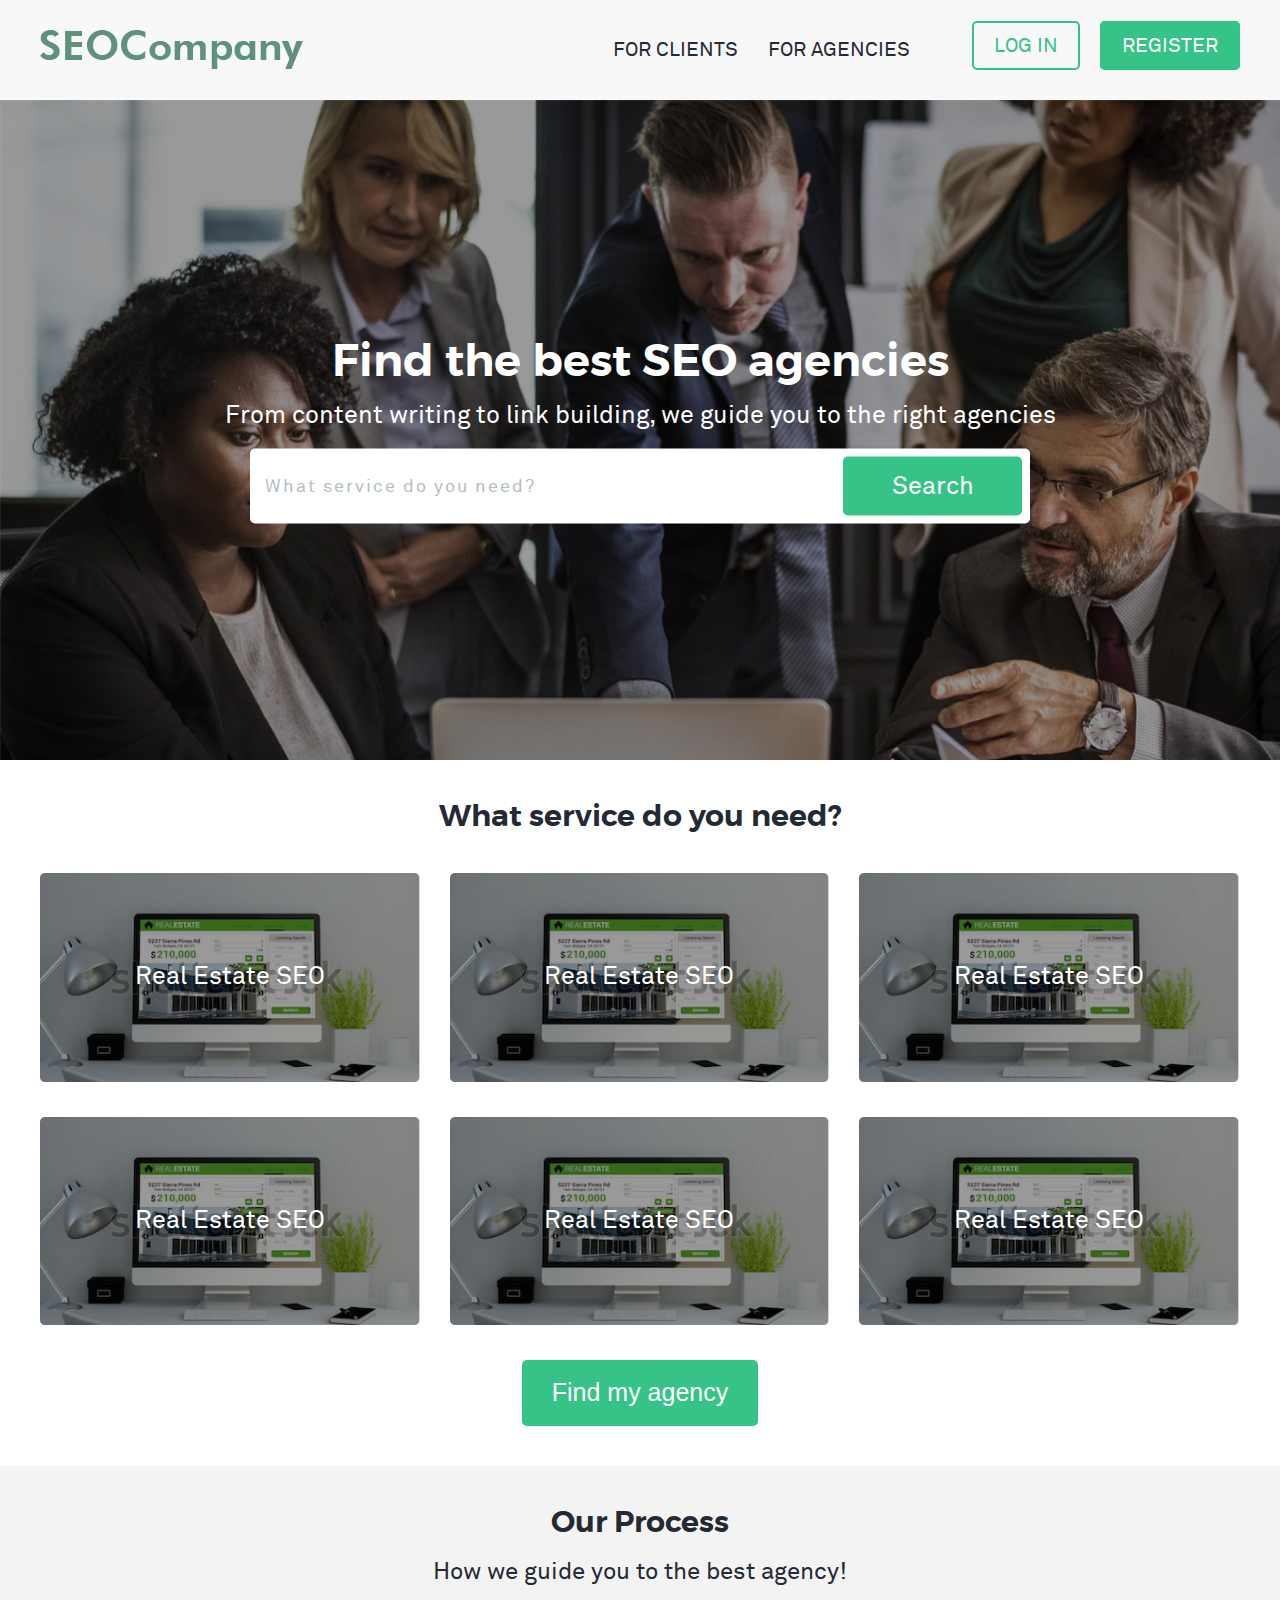
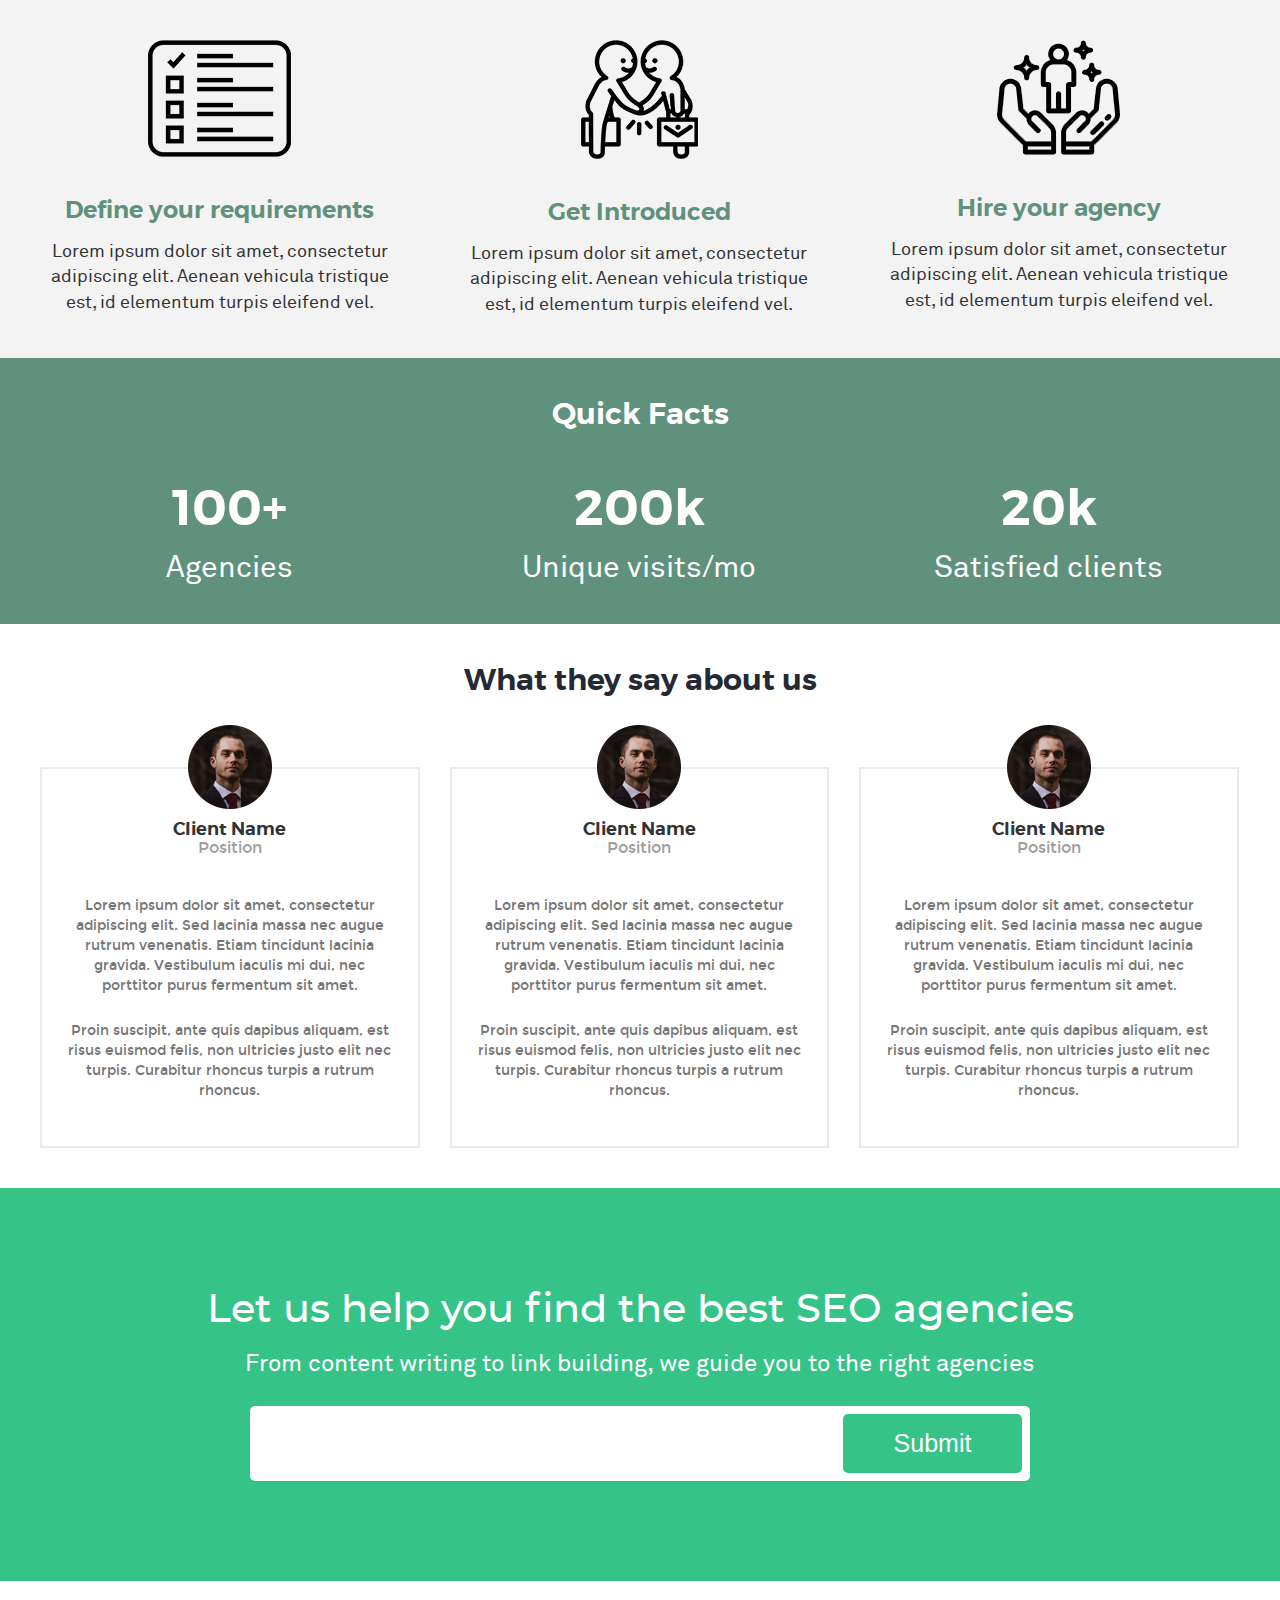
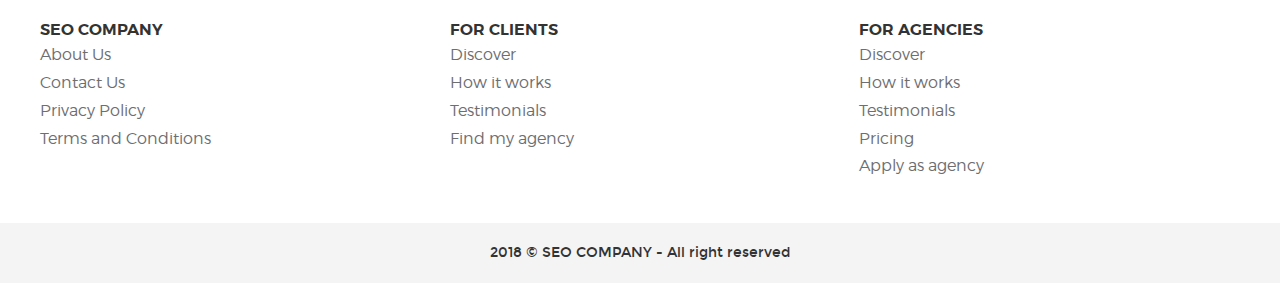
<file: index.html>
<!doctype html>
<!--[if lt IE 7]>      <html class="no-js lt-ie9 lt-ie8 lt-ie7" lang=""> <![endif]-->
<!--[if IE 7]>         <html class="no-js lt-ie9 lt-ie8" lang=""> <![endif]-->
<!--[if IE 8]>         <html class="no-js lt-ie9" lang=""> <![endif]-->
<!--[if gt IE 8]><!-->
<html class="no-js" lang="">
<!--<![endif]-->

<head>
  <meta charset="utf-8">
  <meta http-equiv="X-UA-Compatible" content="IE=edge,chrome=1">
  <title>Title</title>
  <meta name="description" content="">
  <meta name="viewport" content="width=device-width, initial-scale=1">

  <link rel="stylesheet" href="css/bootstrap.min.css">
  <link href='https://fonts.googleapis.com/css?family=Lato:400,100,300,700,900' rel='stylesheet' type='text/css'>
  <link rel="stylesheet" href="css/font-awesome.min.css">
  <link rel="stylesheet" href="css/responsive.css">
  <link rel="stylesheet" href="css/main.css">
</head>

<body>
  <div class="homepage">
      <header id="header">
          <div class="navbar-holder">
              <!-- if you want to customize the nav, just add class and call it on css -->
              <nav role="navigation" class="navbar navbar-default nav-custom">
                  <!-- Brand and toggle get grouped for better mobile display -->
                  <div class="nav-container">
                    <div class="navbar-header">
                      <button type="button" data-target="#navbarCollapse" data-toggle="collapse" class="navbar-toggle">
                          <span class="sr-only">Toggle navigation</span>
                          <span class="icon-bar"></span>
                          <span class="icon-bar"></span>
                          <span class="icon-bar"></span>
                      </button>
                      <div class="nav-logo">
                        <a href=""><img src="images/logo.png"></a>
                      </div>
                    </div>
                  <!-- Collection of nav links, forms, and other content for toggling -->
                    <div id="navbarCollapse" class="collapse navbar-collapse">
                      <!-- <ul class="nav navbar-nav">
                          <li class="active"><a href="#">Home</a></li>
                          <li><a href="#">Profile</a></li>
                          <li class="dropdown">
                              <a data-toggle="dropdown" class="dropdown-toggle" href="#">Messages <b class="caret"></b></a>
                              <ul role="menu" class="dropdown-menu">
                                  <li><a href="#">Inbox</a></li>
                                  <li><a href="#">Drafts</a></li>
                                  <li><a href="#">Sent Items</a></li>
                                  <li class="divider"></li>
                                  <li><a href="#">Trash</a></li>
                              </ul>
                          </li>
                      </ul>
                      <form role="search" class="navbar-form navbar-left">
                          <div class="form-group">
                              <input type="text" placeholder="Search" class="form-control">
                          </div>
                      </form> -->
                      <ul class="nav navbar-nav navbar-right">
                          <li><a href="#">For Clients</a></li>
                          <li><a href="#">For Agencies</a></li>
                          <li class="mobile_show"><a href="#">Log In</a></li>
                          <li class="mobile_show"><a href="#">Register</a></li>
                          <!-- <li><a href="#">Log In </a></li>
                          <li><a href="#">Register</a></li> -->
                      </ul>
                    </div>
                  </div>
              </nav>

              <div class="log-in-hldr">
                  <ul class="pad-0 listn">
                    <li>
                      <a href="">Log In</a>
                    </li>
                    <li>
                      <a href="">Register</a>
                    </li>
                  </ul>
              </div>
          </div>
      </header>


      <div class="home">
        <section class="sec-1">
          <article class="hero">
            <h2>Find the best SEO agencies</h2>
            <h5>From content writing to link building, we guide you to the right agencies</h5>
            <div class="search-hldr">
              <input type="text" placeholder="What service do you need?">
              <input type="submit" value="Search">
            </div>
          </article>
        </section>

        <section class="sec-2">
          <div class="wrapper">
            <div class="hldr">
              <h3 class="title">What service do you need?</h3>

              <ul class="pad-0 listn">
                <li>
                  <div class="item-hldr">
                    <aside>
                      <img src="images/sec2-list.png">
                    </aside>
                    <article>
                      <h4>Real Estate SEO</h4>
                    </article>
                  </div>
                </li>
                <li>
                  <div class="item-hldr">
                    <aside>
                      <img src="images/sec2-list.png">
                    </aside>
                    <article>
                      <h4>Real Estate SEO</h4>
                    </article>
                  </div>
                </li>
                <li>
                  <div class="item-hldr">
                    <aside>
                      <img src="images/sec2-list.png">
                    </aside>
                    <article>
                      <h4>Real Estate SEO</h4>
                    </article>
                  </div>
                </li>
                <li>
                  <div class="item-hldr">
                    <aside>
                      <img src="images/sec2-list.png">
                    </aside>
                    <article>
                      <h4>Real Estate SEO</h4>
                    </article>
                  </div>
                </li>
                <li>
                  <div class="item-hldr">
                    <aside>
                      <img src="images/sec2-list.png">
                    </aside>
                    <article>
                      <h4>Real Estate SEO</h4>
                    </article>
                  </div>
                </li>
                <li>
                  <div class="item-hldr">
                    <aside>
                      <img src="images/sec2-list.png">
                    </aside>
                    <article>
                      <h4>Real Estate SEO</h4>
                    </article>
                  </div>
                </li>
              </ul>

              <div class="find-btn">
                <a href="">Find my agency</a>
              </div>

            </div>
          </div>
        </section>


        <section class="sec-3">
          <div class="wrapper">
            <div class="hldr">
              <h3 class="title">Our Process</h3>
              <h5>How we guide you to the best agency!</h5>

              <ul class="pad-0 listn">
                <li>
                  <div class="item-hldr">
                    <aside>
                      <img src="images/requirements.png">
                    </aside>
                    <article>
                      <h4>Define your requirements</h4>
                      <p>Lorem ipsum dolor sit amet, consectetur adipiscing elit. Aenean vehicula tristique est, id elementum turpis eleifend vel. </p>
                    </article>
                  </div>
                </li>
                <li>
                  <div class="item-hldr">
                    <aside>
                      <img src="images/handshake.png">
                    </aside>
                    <article>
                      <h4>Get Introduced</h4>
                      <p>Lorem ipsum dolor sit amet, consectetur adipiscing elit. Aenean vehicula tristique est, id elementum turpis eleifend vel. </p>
                    </article>
                  </div>
                </li>
                <li>
                  <div class="item-hldr">
                    <aside>
                      <img src="images/hire.png">
                    </aside>
                    <article>
                      <h4>Hire your agency</h4>
                      <p>Lorem ipsum dolor sit amet, consectetur adipiscing elit. Aenean vehicula tristique est, id elementum turpis eleifend vel. </p>
                    </article>
                  </div>
                </li>
              </ul>

            </div>
          </div>
        </section>


        <section class="sec-4">
          <div class="wrapper">
            <div class="hldr">
              <h3 class="title">Quick Facts</h3>

              <ul class="pad-0 listn">
                <li>
                  <article>
                    <h4>100+</h4>
                    <h6>Agencies</h6>
                  </article>
                </li>
                <li>
                  <article>
                    <h4>200k</h4>
                    <h6>Unique visits/mo</h6>
                  </article>
                </li>
                <li>
                  <article>
                    <h4>20k</h4>
                    <h6>Satisfied clients</h6>
                  </article>
                </li>
              </ul>

            </div>
          </div>
        </section>


        <section class="sec-5">
          <div class="wrapper">
            <div class="hldr">
              <h3 class="title">What they say about us</h3>
              <ul class="pad-0 listn">
                <li>
                  <div class="item-hldr">
                    <div class="top-part">
                      <aside>
                        <img src="images/circle.png">
                      </aside>
                      <article>
                        <h5>Client Name</h5>
                        <h6>Position</h6>
                      </article>
                      <p>Lorem ipsum dolor sit amet, consectetur adipiscing elit. Sed lacinia massa nec augue rutrum venenatis. Etiam tincidunt lacinia gravida. Vestibulum iaculis mi dui, nec porttitor purus fermentum sit amet. </p>

                      <p>Proin suscipit, ante quis dapibus aliquam, est risus euismod felis, non ultricies justo elit nec turpis. Curabitur rhoncus turpis a rutrum rhoncus.</p>
                    </div>
                  </div>
                </li>
                <li>
                  <div class="item-hldr">
                    <div class="top-part">
                      <aside>
                        <img src="images/circle.png">
                      </aside>
                      <article>
                        <h5>Client Name</h5>
                        <h6>Position</h6>
                      </article>
                      <p>Lorem ipsum dolor sit amet, consectetur adipiscing elit. Sed lacinia massa nec augue rutrum venenatis. Etiam tincidunt lacinia gravida. Vestibulum iaculis mi dui, nec porttitor purus fermentum sit amet. </p>

                      <p>Proin suscipit, ante quis dapibus aliquam, est risus euismod felis, non ultricies justo elit nec turpis. Curabitur rhoncus turpis a rutrum rhoncus.</p>
                    </div>
                  </div>
                </li>
                <li>
                  <div class="item-hldr">
                    <div class="top-part">
                      <aside>
                        <img src="images/circle.png">
                      </aside>
                      <article>
                        <h5>Client Name</h5>
                        <h6>Position</h6>
                      </article>
                      <p>Lorem ipsum dolor sit amet, consectetur adipiscing elit. Sed lacinia massa nec augue rutrum venenatis. Etiam tincidunt lacinia gravida. Vestibulum iaculis mi dui, nec porttitor purus fermentum sit amet. </p>

                      <p>Proin suscipit, ante quis dapibus aliquam, est risus euismod felis, non ultricies justo elit nec turpis. Curabitur rhoncus turpis a rutrum rhoncus.</p>
                    </div>
                  </div>
                </li>
              </ul>
            </div>
          </div>
        </section>

      </div>

      <section class="sec-search">
          <div class="wrapper">
            <div class="hldr">
              <article>
                <h3>Let us help you find the best SEO agencies</h3>
                <p>From content writing to link building, we guide you to the right agencies</p>
                <div class="search-hldr">
                  <input type="text">
                  <input type="submit">
                </div>
              </article>
            </div>
          </div>
      </section>

      <footer>
        <div class="wrapper">
          <div class=" top-part hldr">
            <ul class="pad-0 listn">
              <li>
                <h5>Seo Company</h5>
                <a href="">About Us</a>
                <a href="">Contact Us</a>
                <a href="">Privacy Policy</a>
                <a href="">Terms and Conditions</a>
              </li>
              <li>
                <h5>For Clients</h5>
                <a href="">Discover</a>
                <a href="">How it works</a>
                <a href="">Testimonials</a>
                <a href="">Find my agency</a>
              </li>
              <li>
                <h5>For Agencies</h5>
                <a href="">Discover</a>
                <a href="">How it works</a>
                <a href="">Testimonials</a>
                <a href="">Pricing</a>
                <a href="">Apply as agency</a>
              </li>
            </ul>
          </div>
        </div>
        <div class="btm-part">
          <div class="wrapper">
            <div class="hldr">
              <p>2018 © SEO COMPANY - All right reserved</p>
            </div>
          </div>
        </div>
      </footer>
      
  </div>
  <script src="js/vendor/jquery-v3.2.1.min.js"></script>
  <script src="js/vendor/bootstrap.min.js"></script>
  <script src="js/main.js"></script>
  <script type="text/javascript">


  </script>
</body>

</html>
</file>
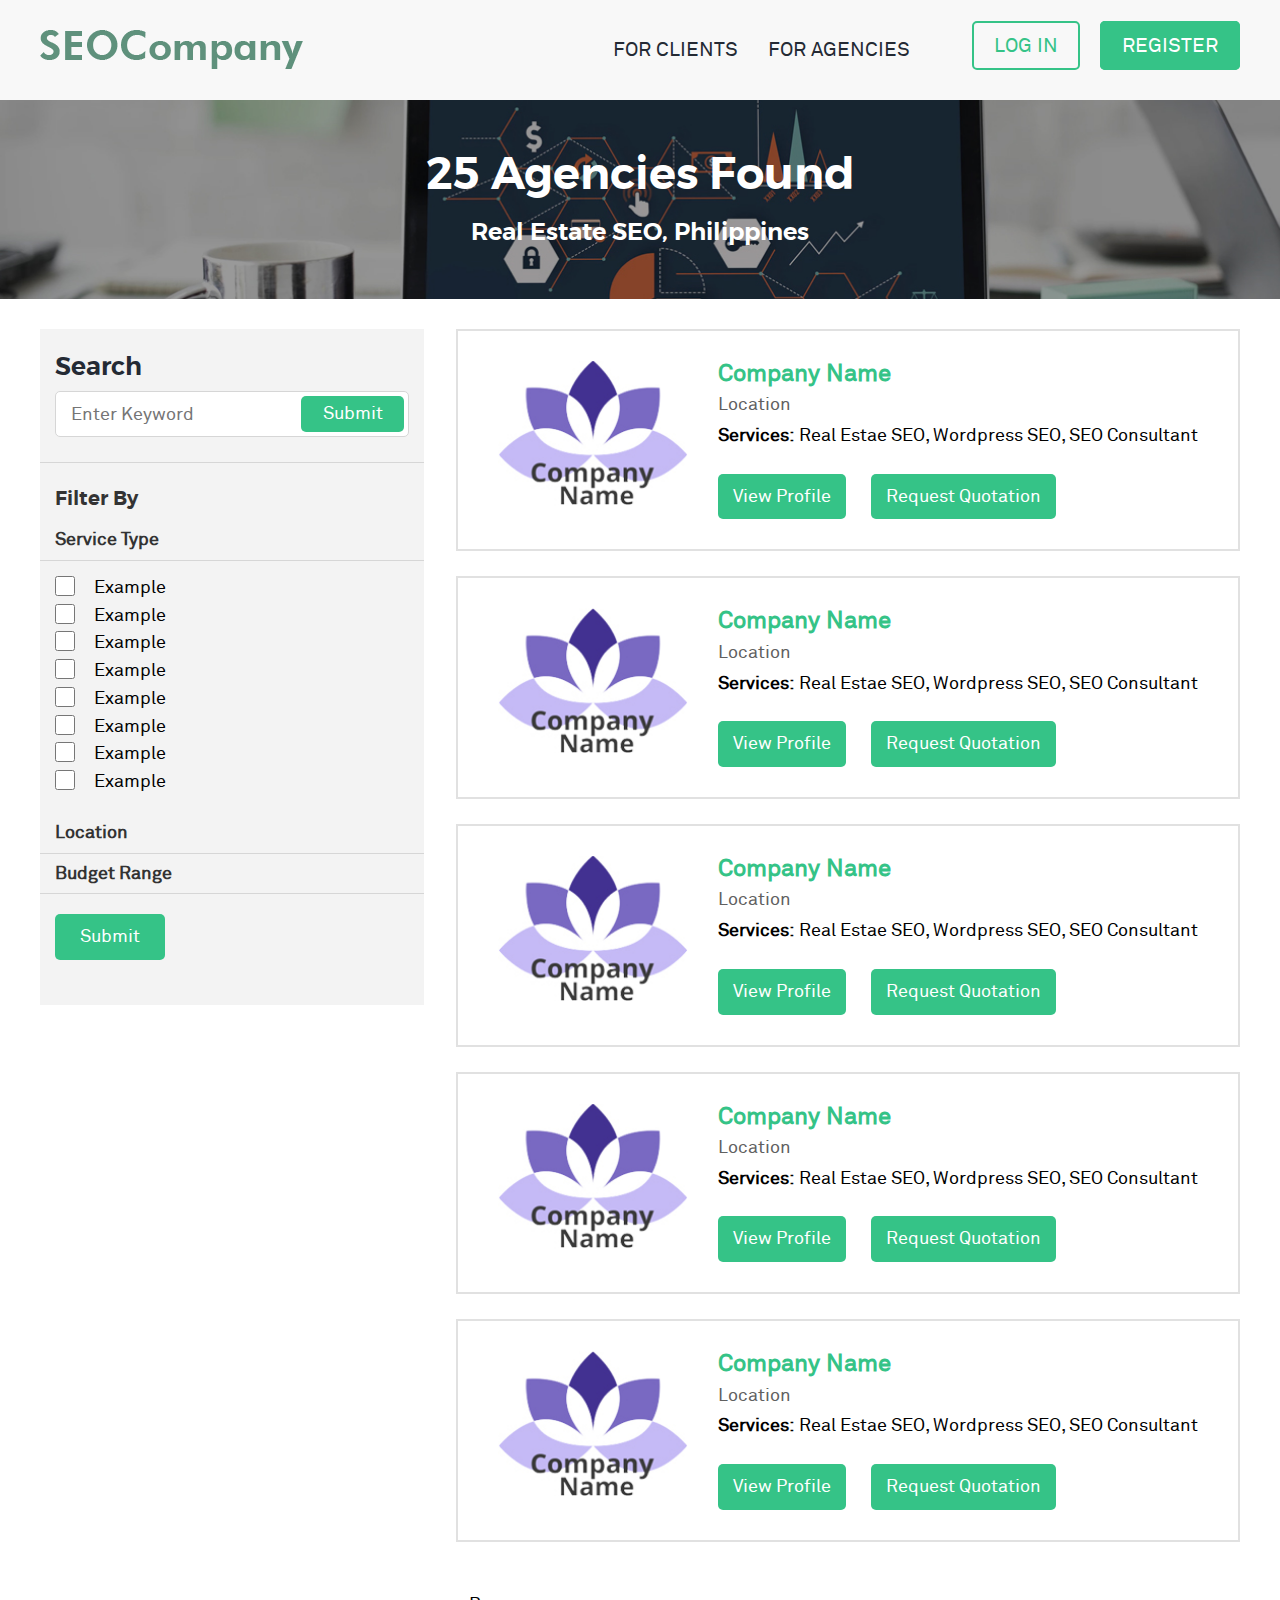
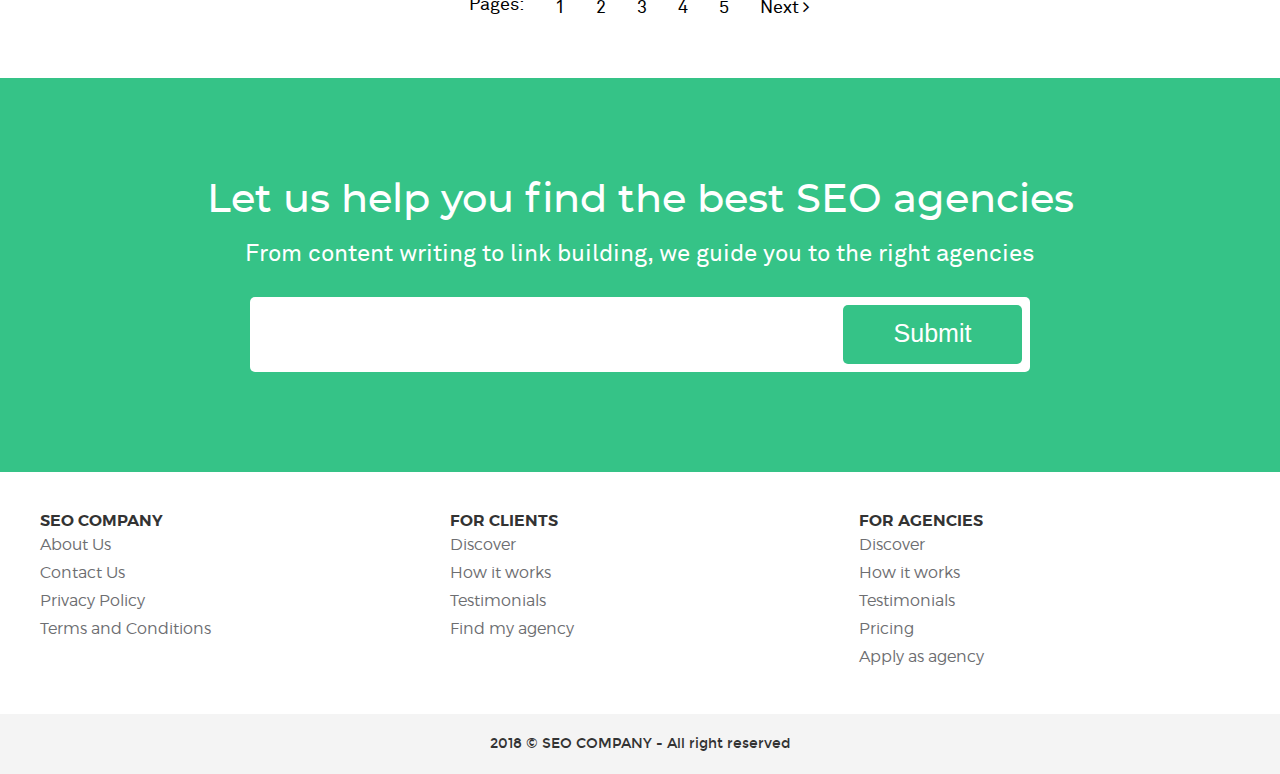
<file: for-clients-directory.html>
<!doctype html>
<!--[if lt IE 7]>      <html class="no-js lt-ie9 lt-ie8 lt-ie7" lang=""> <![endif]-->
<!--[if IE 7]>         <html class="no-js lt-ie9 lt-ie8" lang=""> <![endif]-->
<!--[if IE 8]>         <html class="no-js lt-ie9" lang=""> <![endif]-->
<!--[if gt IE 8]><!-->
<html class="no-js" lang="">
<!--<![endif]-->

<head>
  <meta charset="utf-8">
  <meta http-equiv="X-UA-Compatible" content="IE=edge,chrome=1">
  <title>Title</title>
  <meta name="description" content="">
  <meta name="viewport" content="width=device-width, initial-scale=1">

  <link rel="stylesheet" href="css/bootstrap.min.css">
  <link href='https://fonts.googleapis.com/css?family=Lato:400,100,300,700,900' rel='stylesheet' type='text/css'>
  <link rel="stylesheet" href="css/font-awesome.min.css">
  <link rel="stylesheet" href="css/responsive.css">
  <link rel="stylesheet" href="css/main.css">
</head>

<body>
  <div class="homepage">
      <header id="header">
          <div class="navbar-holder">
              <!-- if you want to customize the nav, just add class and call it on css -->
              <nav role="navigation" class="navbar navbar-default nav-custom">
                  <!-- Brand and toggle get grouped for better mobile display -->
                  <div class="nav-container">
                    <div class="navbar-header">
                      <button type="button" data-target="#navbarCollapse" data-toggle="collapse" class="navbar-toggle">
                          <span class="sr-only">Toggle navigation</span>
                          <span class="icon-bar"></span>
                          <span class="icon-bar"></span>
                          <span class="icon-bar"></span>
                      </button>
                      <div class="nav-logo">
                        <a href=""><img src="images/logo.png"></a>
                      </div>
                    </div>
                  <!-- Collection of nav links, forms, and other content for toggling -->
                    <div id="navbarCollapse" class="collapse navbar-collapse">
                      <!-- <ul class="nav navbar-nav">
                          <li class="active"><a href="#">Home</a></li>
                          <li><a href="#">Profile</a></li>
                          <li class="dropdown">
                              <a data-toggle="dropdown" class="dropdown-toggle" href="#">Messages <b class="caret"></b></a>
                              <ul role="menu" class="dropdown-menu">
                                  <li><a href="#">Inbox</a></li>
                                  <li><a href="#">Drafts</a></li>
                                  <li><a href="#">Sent Items</a></li>
                                  <li class="divider"></li>
                                  <li><a href="#">Trash</a></li>
                              </ul>
                          </li>
                      </ul>
                      <form role="search" class="navbar-form navbar-left">
                          <div class="form-group">
                              <input type="text" placeholder="Search" class="form-control">
                          </div>
                      </form> -->
                      <ul class="nav navbar-nav navbar-right">
                          <li><a href="#">For Clients</a></li>
                          <li><a href="#">For Agencies</a></li>
                          <li class="mobile_show"><a href="#">Log In</a></li>
                          <li class="mobile_show"><a href="#">Register</a></li>
                          <!-- <li><a href="#">Log In </a></li>
                          <li><a href="#">Register</a></li> -->
                      </ul>
                    </div>
                  </div>
              </nav>

              <div class="log-in-hldr">
                  <ul class="pad-0 listn">
                    <li>
                      <a href="">Log In</a>
                    </li>
                    <li>
                      <a href="">Register</a>
                    </li>
                  </ul>
              </div>
          </div>
      </header>


      <div class="client-directory">
        


        <section class="sec-1">

          <div class="hero-text">
            <h3>25 Agencies Found</h3>
            <p>Real Estate SEO, Philippines</p>
          </div>


        </section>
        


        <section class="sec-2">
          <div class="wrapper">
            <div class="hldr page-divider">
              <aside>

                <div class="item-hldr">
                    <div class="top-part">
                      <h3>Search</h3>
                      <div class="input-hldr">
                        <input type="text" placeholder="Enter Keyword">
                        <input type="submit">
                      </div>
                    </div>

                    <div class="mid-part">
                        <h4>Filter By</h4>
                  
                        <div class="tab">
                    <div class="trigger">
                      <h5>Service Type</h5>
                    </div>
                    <div class="panel-cs active">
                      <ul class="pad-0 listn">
                        <li>
                          <input type="checkbox">
                          <label>Example</label>
                        </li>
                        <li>
                          <input type="checkbox">
                          <label>Example</label>
                        </li>
                        <li>
                          <input type="checkbox">
                          <label>Example</label>
                        </li>
                        <li>
                          <input type="checkbox">
                          <label>Example</label>
                        </li>
                        <li>
                          <input type="checkbox">
                          <label>Example</label>
                        </li>
                        <li>
                          <input type="checkbox">
                          <label>Example</label>
                        </li>
                        <li>
                          <input type="checkbox">
                          <label>Example</label>
                        </li>
                        <li>
                          <input type="checkbox">
                          <label>Example</label>
                        </li>
                      </ul>
                    </div>  
                        </div>

                        <div class="tab">
                    <div class="trigger">
                      <h5>Location</h5>
                    </div>
                    <div class="panel-cs">
                      <ul class="pad-0 listn">
                        <li>
                          <input type="checkbox">
                          <label>Example</label>
                        </li>
                        <li>
                          <input type="checkbox">
                          <label>Example</label>
                        </li>
                      </ul>
                    </div>  
                        </div>

                        <div class="tab">
                    <div class="trigger">
                      <h5>Budget Range</h5>
                    </div>
                    <div class="panel-cs">
                      <ul class="pad-0 listn">
                        <li>
                          <input type="checkbox">
                          <label>Example</label>
                        </li>
                        <li>
                          <input type="checkbox">
                          <label>Example</label>
                        </li>
                      </ul>
                    </div>  
                        </div>

                        <div class="btn-hldr">
                          <input type="submit">
                        </div>
                    </div>
                </div>

              </aside>


              <article>
                
                <ul class="pad-0 listn">
                  <li>
                    <div class="item-hldr">
                      <aside>
                        <img src="images/company-example.jpg">
                      </aside>
                      <article>
                        <h4>Company Name</h4>
                        <h5>Location</h5>
                        <p><span>Services:</span>Real Estae SEO, Wordpress SEO, SEO Consultant</p>
                        <ul class="pad-0 listn">
                          <li>
                            <a href="">View Profile</a>
                          </li>
                          <li>
                            <a href="">Request Quotation</a>
                          </li>
                        </ul>
                      </article>
                    </div>
                  </li>

                  <li>
                    <div class="item-hldr">
                      <aside>
                        <img src="images/company-example.jpg">
                      </aside>
                      <article>
                        <h4>Company Name</h4>
                        <h5>Location</h5>
                        <p><span>Services:</span>Real Estae SEO, Wordpress SEO, SEO Consultant</p>
                        <ul class="pad-0 listn">
                          <li>
                            <a href="">View Profile</a>
                          </li>
                          <li>
                            <a href="">Request Quotation</a>
                          </li>
                        </ul>
                      </article>
                    </div>
                  </li>

                  <li>
                    <div class="item-hldr">
                      <aside>
                        <img src="images/company-example.jpg">
                      </aside>
                      <article>
                        <h4>Company Name</h4>
                        <h5>Location</h5>
                        <p><span>Services:</span>Real Estae SEO, Wordpress SEO, SEO Consultant</p>
                        <ul class="pad-0 listn">
                          <li>
                            <a href="">View Profile</a>
                          </li>
                          <li>
                            <a href="">Request Quotation</a>
                          </li>
                        </ul>
                      </article>
                    </div>
                  </li>

                  <li>
                    <div class="item-hldr">
                      <aside>
                        <img src="images/company-example.jpg">
                      </aside>
                      <article>
                        <h4>Company Name</h4>
                        <h5>Location</h5>
                        <p><span>Services:</span>Real Estae SEO, Wordpress SEO, SEO Consultant</p>
                        <ul class="pad-0 listn">
                          <li>
                            <a href="">View Profile</a>
                          </li>
                          <li>
                            <a href="">Request Quotation</a>
                          </li>
                        </ul>
                      </article>
                    </div>
                  </li>

                  <li>
                    <div class="item-hldr">
                      <aside>
                        <img src="images/company-example.jpg">
                      </aside>
                      <article>
                        <h4>Company Name</h4>
                        <h5>Location</h5>
                        <p><span>Services:</span>Real Estae SEO, Wordpress SEO, SEO Consultant</p>
                        <ul class="pad-0 listn">
                          <li>
                            <a href="">View Profile</a>
                          </li>
                          <li>
                            <a href="">Request Quotation</a>
                          </li>
                        </ul>
                      </article>
                    </div>
                  </li>
                </ul>

                <div class="pagination">
                
                  <ul class="pad-0 listn">
                    <li>
                      <h6>Pages:</h6>
                    </li>
                    <li>
                      <a href="" class="active">1</a>
                    </li>
                    <li>
                      <a href="">2</a>
                    </li>
                    <li>
                      <a href="">3</a>
                    </li>
                    <li>
                      <a href="">4</a>
                    </li>
                    <li>
                      <a href="">5</a>
                    </li>
                    <li>
                      <a href="">Next <i class="fa fa-angle-right"></i></a>
                    </li>

                  </ul>
                </div>
                
              </article>
            </div>
          </div>
        </section>


        



        


      </div>

      <section class="sec-search">
          <div class="wrapper">
            <div class="hldr">
              <article>
                <h3>Let us help you find the best SEO agencies</h3>
                <p>From content writing to link building, we guide you to the right agencies</p>
                <div class="search-hldr">
                  <input type="text">
                  <input type="submit">
                </div>
              </article>
            </div>
          </div>
      </section>

      <footer>
        <div class="wrapper">
          <div class=" top-part hldr">
            <ul class="pad-0 listn">
              <li>
                <h5>Seo Company</h5>
                <a href="">About Us</a>
                <a href="">Contact Us</a>
                <a href="">Privacy Policy</a>
                <a href="">Terms and Conditions</a>
              </li>
              <li>
                <h5>For Clients</h5>
                <a href="">Discover</a>
                <a href="">How it works</a>
                <a href="">Testimonials</a>
                <a href="">Find my agency</a>
              </li>
              <li>
                <h5>For Agencies</h5>
                <a href="">Discover</a>
                <a href="">How it works</a>
                <a href="">Testimonials</a>
                <a href="">Pricing</a>
                <a href="">Apply as agency</a>
              </li>
            </ul>
          </div>
        </div>
        <div class="btm-part">
          <div class="wrapper">
            <div class="hldr">
              <p>2018 © SEO COMPANY - All right reserved</p>
            </div>
          </div>
        </div>
      </footer>
      
  </div>
  <script src="js/vendor/jquery-v3.2.1.min.js"></script>
  <script src="js/vendor/bootstrap.min.js"></script>
  <script src="js/main.js"></script>
  <script type="text/javascript">
  $('.tab .trigger').on('click', function(){
    $(this).next().toggleClass('active');
  });

  </script>
</body>

</html>
</file>
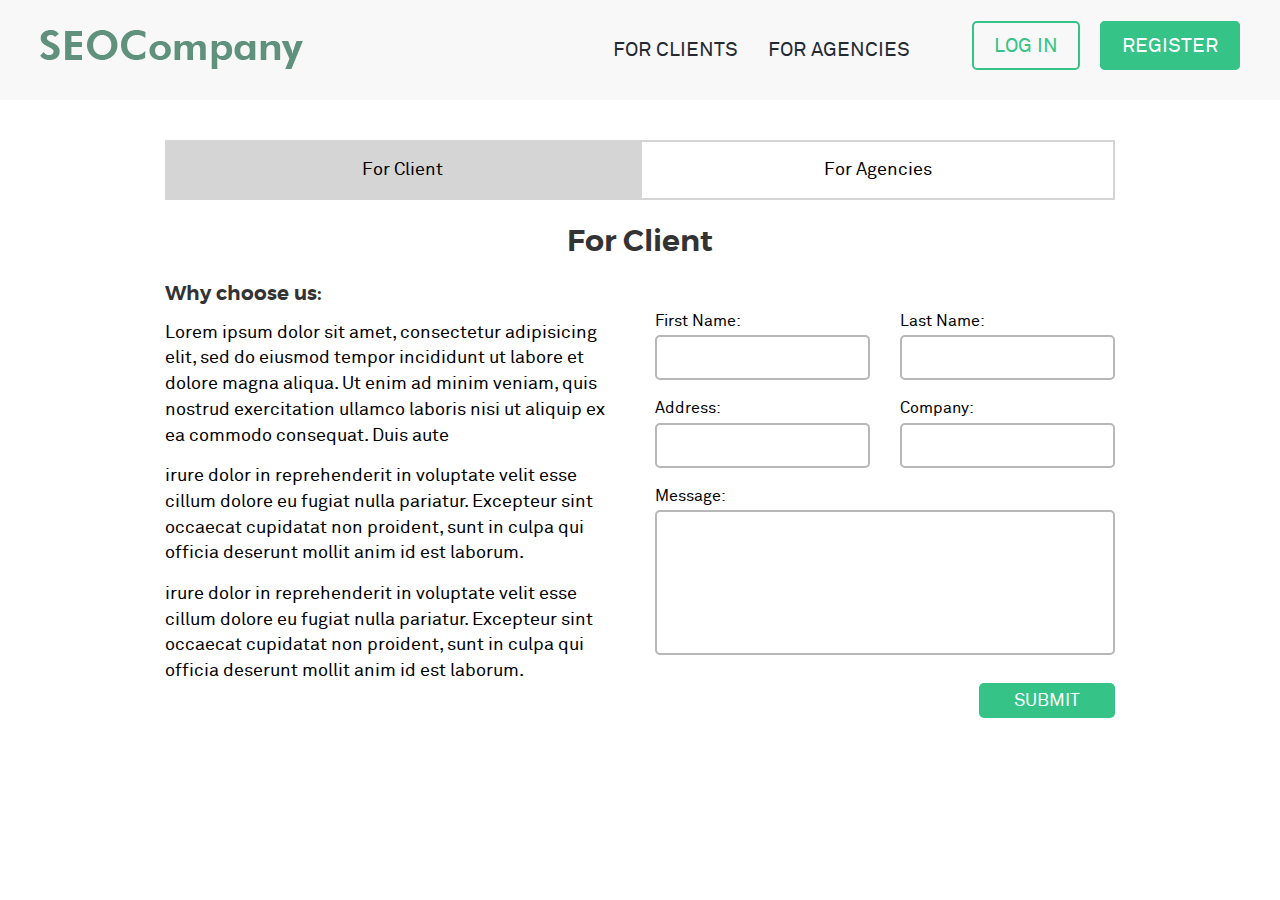
<file: register.html>
<!doctype html>
<!--[if lt IE 7]>      <html class="no-js lt-ie9 lt-ie8 lt-ie7" lang=""> <![endif]-->
<!--[if IE 7]>         <html class="no-js lt-ie9 lt-ie8" lang=""> <![endif]-->
<!--[if IE 8]>         <html class="no-js lt-ie9" lang=""> <![endif]-->
<!--[if gt IE 8]><!-->
<html class="no-js" lang="">
<!--<![endif]-->

<head>
  <meta charset="utf-8">
  <meta http-equiv="X-UA-Compatible" content="IE=edge,chrome=1">
  <title>Title</title>
  <meta name="description" content="">
  <meta name="viewport" content="width=device-width, initial-scale=1">

  <link rel="stylesheet" href="css/bootstrap.min.css">
  <link href='https://fonts.googleapis.com/css?family=Lato:400,100,300,700,900' rel='stylesheet' type='text/css'>
  <link rel="stylesheet" href="css/font-awesome.min.css">
  <link rel="stylesheet" href="css/responsive.css">
  <link rel="stylesheet" href="css/main.css">
</head>

<body>
  <div class="homepage">
      <header id="header">
          <div class="navbar-holder">
              <!-- if you want to customize the nav, just add class and call it on css -->
              <nav role="navigation" class="navbar navbar-default nav-custom">
                  <!-- Brand and toggle get grouped for better mobile display -->
                  <div class="nav-container">
                    <div class="navbar-header">
                      <button type="button" data-target="#navbarCollapse" data-toggle="collapse" class="navbar-toggle">
                          <span class="sr-only">Toggle navigation</span>
                          <span class="icon-bar"></span>
                          <span class="icon-bar"></span>
                          <span class="icon-bar"></span>
                      </button>
                      <div class="nav-logo">
                        <a href=""><img src="images/logo.png"></a>
                      </div>
                    </div>
                  <!-- Collection of nav links, forms, and other content for toggling -->
                    <div id="navbarCollapse" class="collapse navbar-collapse">
                      <!-- <ul class="nav navbar-nav">
                          <li class="active"><a href="#">Home</a></li>
                          <li><a href="#">Profile</a></li>
                          <li class="dropdown">
                              <a data-toggle="dropdown" class="dropdown-toggle" href="#">Messages <b class="caret"></b></a>
                              <ul role="menu" class="dropdown-menu">
                                  <li><a href="#">Inbox</a></li>
                                  <li><a href="#">Drafts</a></li>
                                  <li><a href="#">Sent Items</a></li>
                                  <li class="divider"></li>
                                  <li><a href="#">Trash</a></li>
                              </ul>
                          </li>
                      </ul>
                      <form role="search" class="navbar-form navbar-left">
                          <div class="form-group">
                              <input type="text" placeholder="Search" class="form-control">
                          </div>
                      </form> -->
                      <ul class="nav navbar-nav navbar-right">
                          <li><a href="#">For Clients</a></li>
                          <li><a href="#">For Agencies</a></li>
                          <li class="mobile_show"><a href="#">Log In</a></li>
                          <li class="mobile_show"><a href="#">Register</a></li>
                          <!-- <li><a href="#">Log In </a></li>
                          <li><a href="#">Register</a></li> -->
                      </ul>
                    </div>
                  </div>
              </nav>

              <div class="log-in-hldr">
                  <ul class="pad-0 listn">
                    <li>
                      <a href="">Log In</a>
                    </li>
                    <li>
                      <a href="">Register</a>
                    </li>
                  </ul>
              </div>
          </div>
      </header>


      <div class="register">
        
        <section class="sec-1">
          <div class="wrapper">
            

            <div class="test-hldr">
              <ul class="pad-0 listn tab-switch">
                <li class="cl-tab active">
                  <a class="clnt-trg">For Client</a>
                </li>
                <li class="agn-tab">
                  <a class="agen-trg">For Agencies</a>
                </li>
              </ul>
              <article class="clients  cmn_class active">
                <h3 class="title">For Client</h3>
                <div class="item-divider">
                  <ul class="pad-0 listn">
                    <h4>Why choose us:</h4>
                      <li>
                        <p> Lorem ipsum dolor sit amet, consectetur adipisicing elit, sed do eiusmod
                        tempor incididunt ut labore et dolore magna aliqua. Ut enim ad minim veniam,
                        quis nostrud exercitation ullamco laboris nisi ut aliquip ex ea commodo
                        consequat. Duis aute</p>
                      </li>
                      <li>
                        <p> irure dolor in reprehenderit in voluptate velit esse
                        cillum dolore eu fugiat nulla pariatur. Excepteur sint occaecat cupidatat non
                          proident, sunt in culpa qui officia deserunt mollit anim id est laborum.</p>
                      </li>
                      <li>
                        <p> irure dolor in reprehenderit in voluptate velit esse
                        cillum dolore eu fugiat nulla pariatur. Excepteur sint occaecat cupidatat non
                        proident, sunt in culpa qui officia deserunt mollit anim id est laborum.</p>
                      </li>
                  </ul>

                  <div class="form-hldr">
                    <ul class="pad-0 listn">
                      <li>
                        <h6>First Name:</h6>
                        <input type="text">
                      </li>
                      <li>
                        <h6>Last Name:</h6>
                        <input type="text">
                      </li>
                      <li>
                        <h6>Address:</h6>
                        <input type="text">
                      </li>
                      <li>
                        <h6>Company:</h6>
                        <input type="text">
                      </li>
                      <li>
                        <h6>Message:</h6>
                        <textarea></textarea>
                      </li>
                    </ul>
                    <div class="sbmt-hldr">
                      <input type="submit">
                    </div>
                  </div>
                </div>
                
              </article>
              <article class="agencies cmn_class off ">
                <h3 class="title">For Agency</h3>
                <div class="item-divider">
                  <ul class="pad-0 listn">
                    <h4>Why choose us:</h4>
                    <li>
                      <p> irure dolor in reprehenderit in voluptate velit esse
                    cillum dolore eu fugiat nulla pariatur. Excepteur sint occaecat cupidatat non
                    proident, sunt in culpa qui officia deserunt mollit anim id est laborum.</p>
                    </li>
                    <li>
                      <p> irure dolor in reprehenderit in voluptate velit esse
                    cillum dolore eu fugiat nulla pariatur. Excepteur sint occaecat cupidatat non
                    proident, sunt in culpa qui officia deserunt mollit anim id est laborum.</p>
                    </li>
                  </ul>
                  <div class="form-hldr">
                    <ul class="pad-0 listn">
                      <li>
                        <h6>First Name:</h6>
                        <input type="text">
                      </li>
                      <li>
                        <h6>Last Name:</h6>
                        <input type="text">
                      </li>
                      <li>
                        <h6>Address:</h6>
                        <input type="text">
                      </li>
                      <li>
                        <h6>Company:</h6>
                        <input type="text">
                      </li>
                      <li>
                        <h6>Message:</h6>
                        <textarea></textarea>
                      </li>
                    </ul>
                    <div class="sbmt-hldr">
                      <input type="submit">
                    </div>
                  </div>
                </div>
              </article>
            </div>

          </div>
        </section>
        


        


        


        

      </div>

      <!-- <section class="sec-search">
          <div class="wrapper">
            <div class="hldr">
              <article>
                <h3>Let us help you find the best SEO agencies</h3>
                <p>From content writing to link building, we guide you to the right agencies</p>
                <div class="search-hldr">
                  <input type="text">
                  <input type="submit">
                </div>
              </article>
            </div>
          </div>
      </section>

      <footer>
        <div class="wrapper">
          <div class=" top-part hldr">
            <ul class="pad-0 listn">
              <li>
                <h5>Seo Company</h5>
                <a href="">About Us</a>
                <a href="">Contact Us</a>
                <a href="">Privacy Policy</a>
                <a href="">Terms and Conditions</a>
              </li>
              <li>
                <h5>For Clients</h5>
                <a href="">Discover</a>
                <a href="">How it works</a>
                <a href="">Testimonials</a>
                <a href="">Find my agency</a>
              </li>
              <li>
                <h5>For Agencies</h5>
                <a href="">Discover</a>
                <a href="">How it works</a>
                <a href="">Testimonials</a>
                <a href="">Pricing</a>
                <a href="">Apply as agency</a>
              </li>
            </ul>
          </div>
        </div>
        <div class="btm-part">
          <div class="wrapper">
            <div class="hldr">
              <p>2018 © SEO COMPANY - All right reserved</p>
            </div>
          </div>
        </div>
      </footer> -->
      
  </div>
  <script src="js/vendor/jquery-v3.2.1.min.js"></script>
  <script src="js/vendor/bootstrap.min.js"></script>
  <script src="js/main.js"></script>
  <script type="text/javascript">

  $('.agen-trg').on('click', function(){
    $('article.clients').addClass('off');
    $('article.clients').removeClass('active');
    $('article.agencies').removeClass('off');
    $('article.agencies').addClass('active');
    $('.tab-switch li').removeClass('active');
    $(this).parent().addClass('active');
  });

  $('.clnt-trg').on('click', function(){
    $('article.agencies').addClass('off');
    $('article.agencies').removeClass('active');
    $('article.clients').removeClass('off');
    $('article.clients').addClass('active');
    $('.tab-switch li').removeClass('active');
    $(this).parent().addClass('active');
  });


  </script>
</body>

</html>
</file>
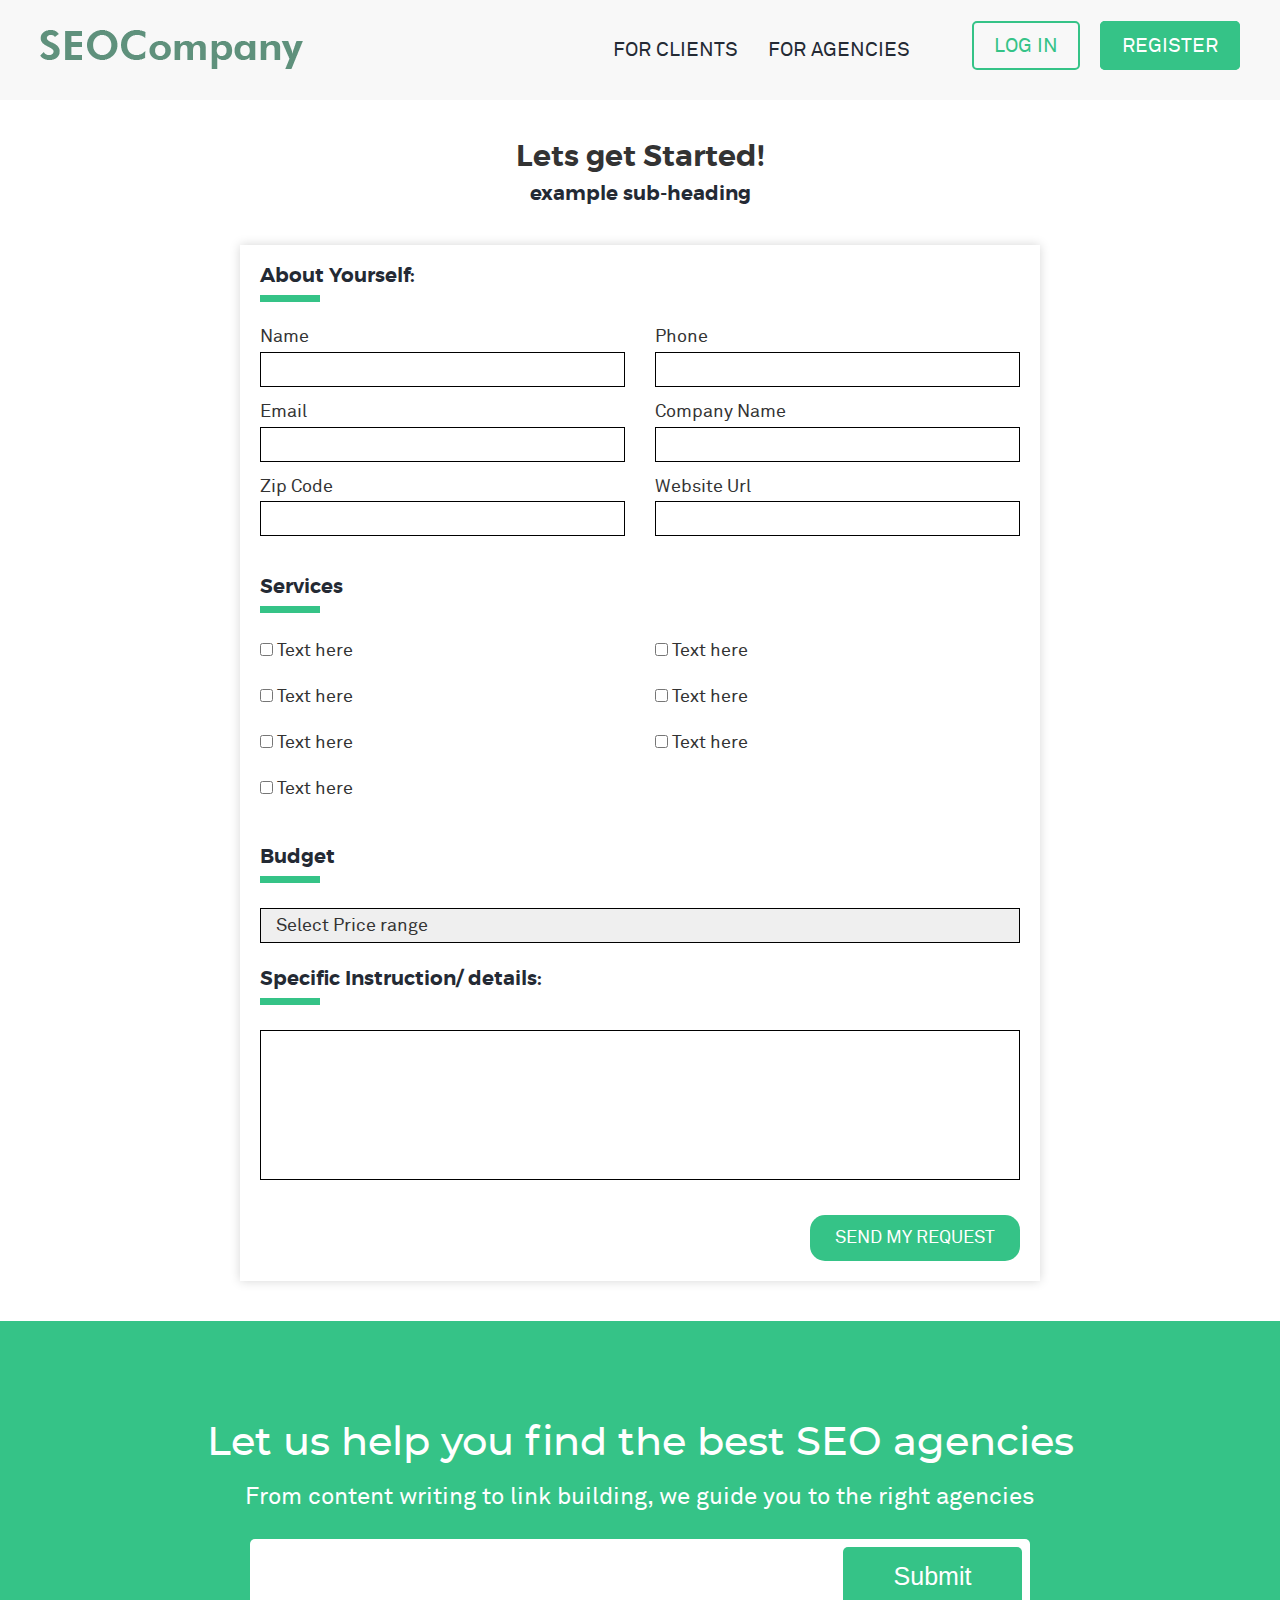
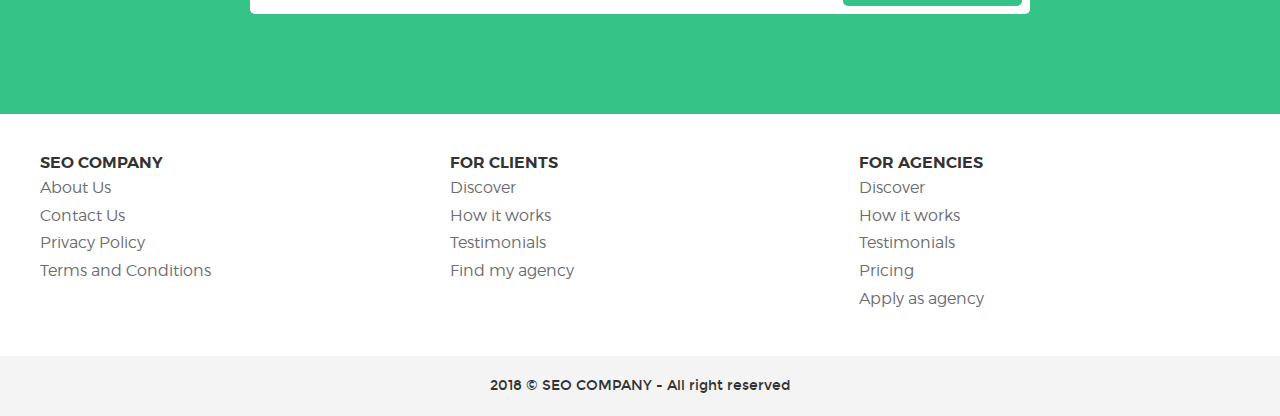
<file: request-quotation.html>
<!doctype html>
<!--[if lt IE 7]>      <html class="no-js lt-ie9 lt-ie8 lt-ie7" lang=""> <![endif]-->
<!--[if IE 7]>         <html class="no-js lt-ie9 lt-ie8" lang=""> <![endif]-->
<!--[if IE 8]>         <html class="no-js lt-ie9" lang=""> <![endif]-->
<!--[if gt IE 8]><!-->
<html class="no-js" lang="">
<!--<![endif]-->

<head>
  <meta charset="utf-8">
  <meta http-equiv="X-UA-Compatible" content="IE=edge,chrome=1">
  <title>Title</title>
  <meta name="description" content="">
  <meta name="viewport" content="width=device-width, initial-scale=1">

  <link rel="stylesheet" href="css/bootstrap.min.css">
  <link href='https://fonts.googleapis.com/css?family=Lato:400,100,300,700,900' rel='stylesheet' type='text/css'>
  <link rel="stylesheet" href="css/font-awesome.min.css">
  <link rel="stylesheet" href="css/responsive.css">
  <link rel="stylesheet" href="css/main.css">
</head>

<body>
  <div class="homepage">
      <header id="header">
          <div class="navbar-holder">
              <!-- if you want to customize the nav, just add class and call it on css -->
              <nav role="navigation" class="navbar navbar-default nav-custom">
                  <!-- Brand and toggle get grouped for better mobile display -->
                  <div class="nav-container">
                    <div class="navbar-header">
                      <button type="button" data-target="#navbarCollapse" data-toggle="collapse" class="navbar-toggle">
                          <span class="sr-only">Toggle navigation</span>
                          <span class="icon-bar"></span>
                          <span class="icon-bar"></span>
                          <span class="icon-bar"></span>
                      </button>
                      <div class="nav-logo">
                        <a href=""><img src="images/logo.png"></a>
                      </div>
                    </div>
                  <!-- Collection of nav links, forms, and other content for toggling -->
                    <div id="navbarCollapse" class="collapse navbar-collapse">
                      <!-- <ul class="nav navbar-nav">
                          <li class="active"><a href="#">Home</a></li>
                          <li><a href="#">Profile</a></li>
                          <li class="dropdown">
                              <a data-toggle="dropdown" class="dropdown-toggle" href="#">Messages <b class="caret"></b></a>
                              <ul role="menu" class="dropdown-menu">
                                  <li><a href="#">Inbox</a></li>
                                  <li><a href="#">Drafts</a></li>
                                  <li><a href="#">Sent Items</a></li>
                                  <li class="divider"></li>
                                  <li><a href="#">Trash</a></li>
                              </ul>
                          </li>
                      </ul>
                      <form role="search" class="navbar-form navbar-left">
                          <div class="form-group">
                              <input type="text" placeholder="Search" class="form-control">
                          </div>
                      </form> -->
                      <ul class="nav navbar-nav navbar-right">
                          <li><a href="#">For Clients</a></li>
                          <li><a href="#">For Agencies</a></li>
                          <li class="mobile_show"><a href="#">Log In</a></li>
                          <li class="mobile_show"><a href="#">Register</a></li>
                          <!-- <li><a href="#">Log In </a></li>
                          <li><a href="#">Register</a></li> -->
                      </ul>
                    </div>
                  </div>
              </nav>

              <div class="log-in-hldr">
                  <ul class="pad-0 listn">
                    <li>
                      <a href="">Log In</a>
                    </li>
                    <li>
                      <a href="">Register</a>
                    </li>
                  </ul>
              </div>
          </div>
      </header>


      <div class="request">
        <section class="sec-1">
          <div class="wrapper">
            <div class="hldr">
              <h3 class="title">Lets get Started!</h3>
              <h5>example sub-heading</h5>
              <article class="box">
                <ul class="pad-0 listn main-list">
                  <li>  
                    <h4>About Yourself:</h4>
                    <ul class="pad-0 listn">
                      <li>
                        <h5>Name</h5>
                        <input type="email">
                      </li>
                      <li>
                        <h5>Phone</h5>
                        <input type="email">
                      </li>
                      <li>
                        <h5>Email</h5>
                        <input type="text">
                      </li>
                      <li>
                        <h5>Company Name</h5>
                        <input type="text">
                      </li>
                      <li>
                        <h5>Zip Code</h5>
                        <input type="text">
                      </li>
                      <li>
                        <h5>Website Url</h5>
                        <input type="text">
                      </li>
                    </ul>
                  </li>
                  <li>
                    <h4>Services</h4>
                    <ul class="pad-0 listn">
                      <li>
                        <input type="checkbox" id="rad1">
                        <label for="rad1">Text here</label>
                      </li>
                      <li>
                        <input type="checkbox" id="rad2">
                        <label for="rad2">Text here</label>
                      </li>
                      <li>
                        <input type="checkbox">
                        <label for="rad1">Text here</label>
                      </li>
                      <li>
                        <input type="checkbox">
                        <label for="rad1">Text here</label>
                      </li>
                      <li>
                        <input type="checkbox">
                        <label for="rad1">Text here</label>
                      </li>
                      <li>
                        <input type="checkbox">
                        <label for="rad1">Text here</label>
                      </li>
                      <li>
                        <input type="checkbox">
                        <label for="rad1">Text here</label>
                      </li>
                    </ul>
                  </li>
                  <li>
                    <h4>Budget</h4>
                    <select>
                      <option disable>Select Price range</option>
                      <option >Php 50k - 100k</option>
                      <option >Php 50k - 100k</option>
                      <option >Php 50k - 100k</option>
                      <option >Php 50k - 100k</option>
                    </select>
                  </li>
                  <li>
                    <h4>Specific Instruction/ details:</h4>
                    <textarea></textarea>

                  </li>
                </ul>

                <div class="btn-send">
                  <input type="submit" value="Send my request">
                </div>

              </article>

            </div>
          </div>
        </section>

      </div>

      <section class="sec-search">
          <div class="wrapper">
            <div class="hldr">
              <article>
                <h3>Let us help you find the best SEO agencies</h3>
                <p>From content writing to link building, we guide you to the right agencies</p>
                <div class="search-hldr">
                  <input type="text">
                  <input type="submit">
                </div>
              </article>
            </div>
          </div>
      </section>

      <footer>
        <div class="wrapper">
          <div class=" top-part hldr">
            <ul class="pad-0 listn">
              <li>
                <h5>Seo Company</h5>
                <a href="">About Us</a>
                <a href="">Contact Us</a>
                <a href="">Privacy Policy</a>
                <a href="">Terms and Conditions</a>
              </li>
              <li>
                <h5>For Clients</h5>
                <a href="">Discover</a>
                <a href="">How it works</a>
                <a href="">Testimonials</a>
                <a href="">Find my agency</a>
              </li>
              <li>
                <h5>For Agencies</h5>
                <a href="">Discover</a>
                <a href="">How it works</a>
                <a href="">Testimonials</a>
                <a href="">Pricing</a>
                <a href="">Apply as agency</a>
              </li>
            </ul>
          </div>
        </div>
        <div class="btm-part">
          <div class="wrapper">
            <div class="hldr">
              <p>2018 © SEO COMPANY - All right reserved</p>
            </div>
          </div>
        </div>
      </footer>
      
  </div>
  <script src="js/vendor/jquery-v3.2.1.min.js"></script>
  <script src="js/vendor/bootstrap.min.js"></script>
  <script src="js/main.js"></script>
  <script type="text/javascript">


  </script>
</body>

</html>
</file>
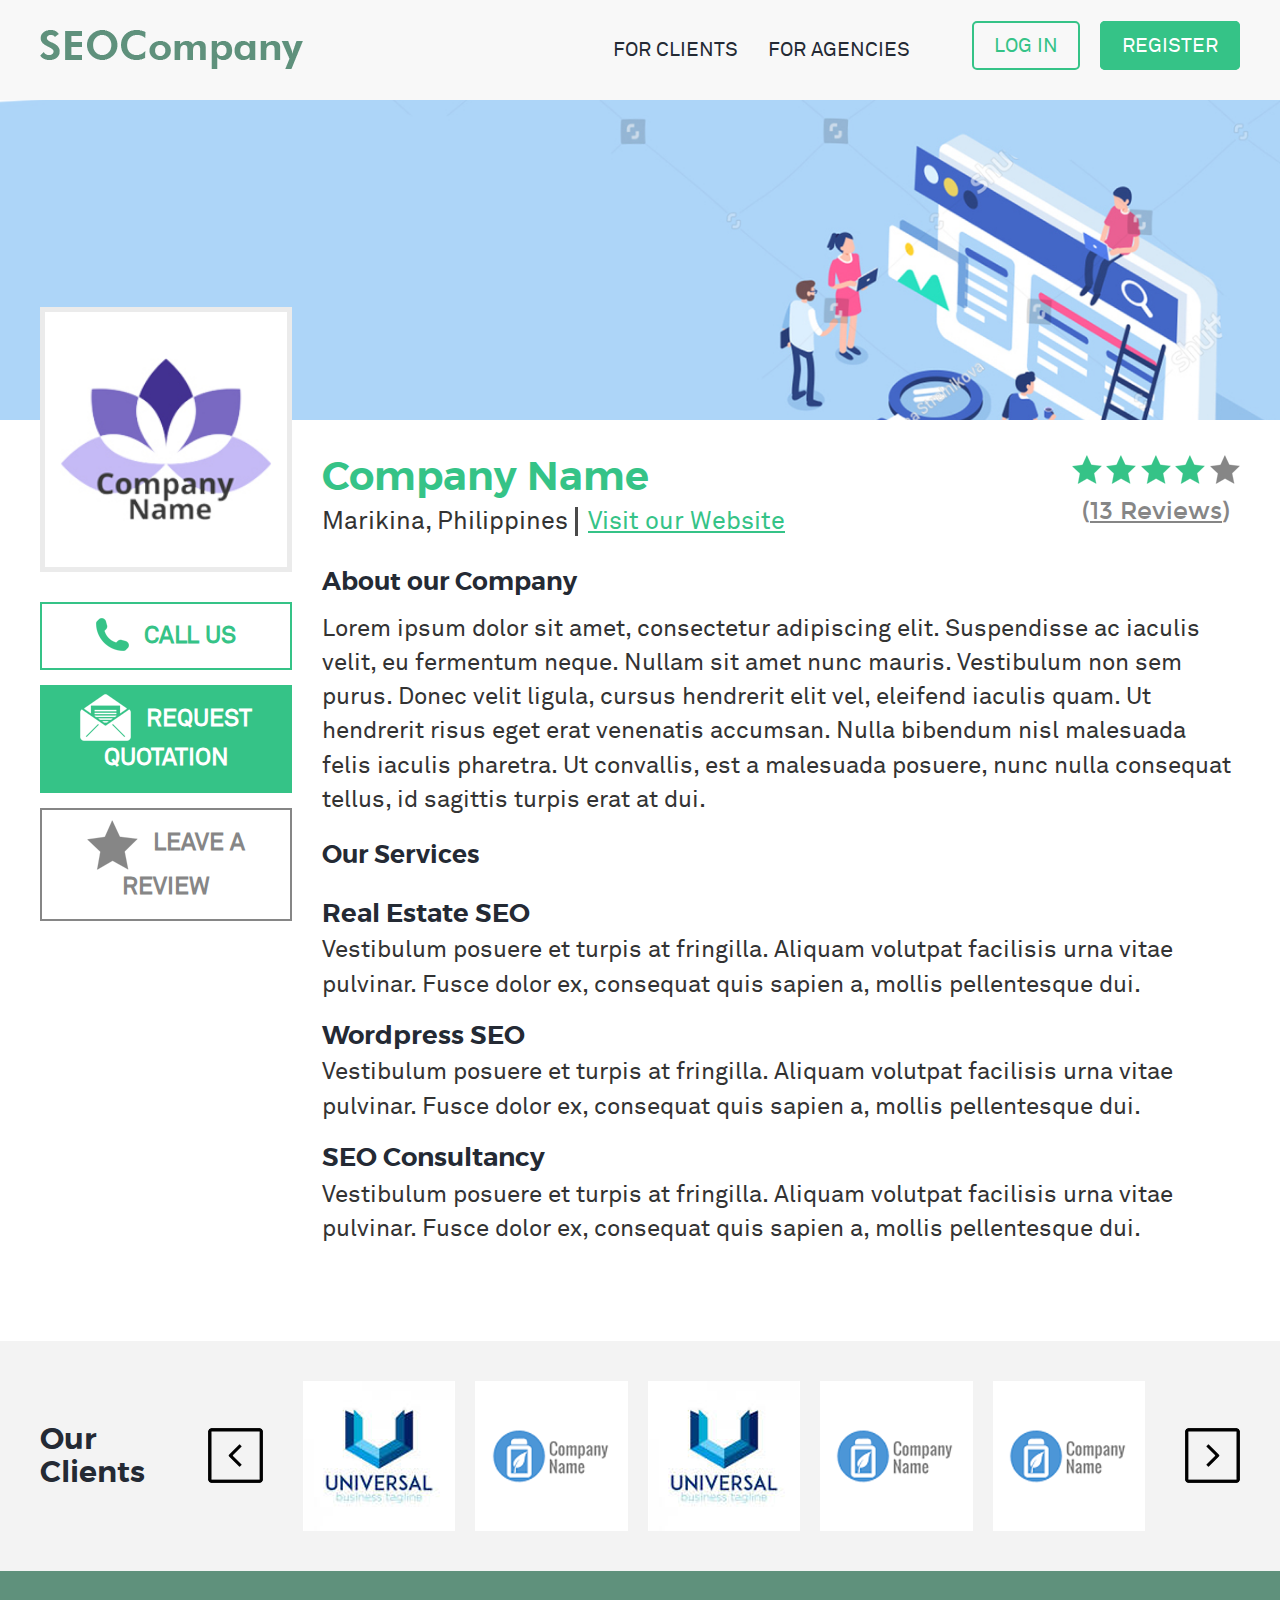
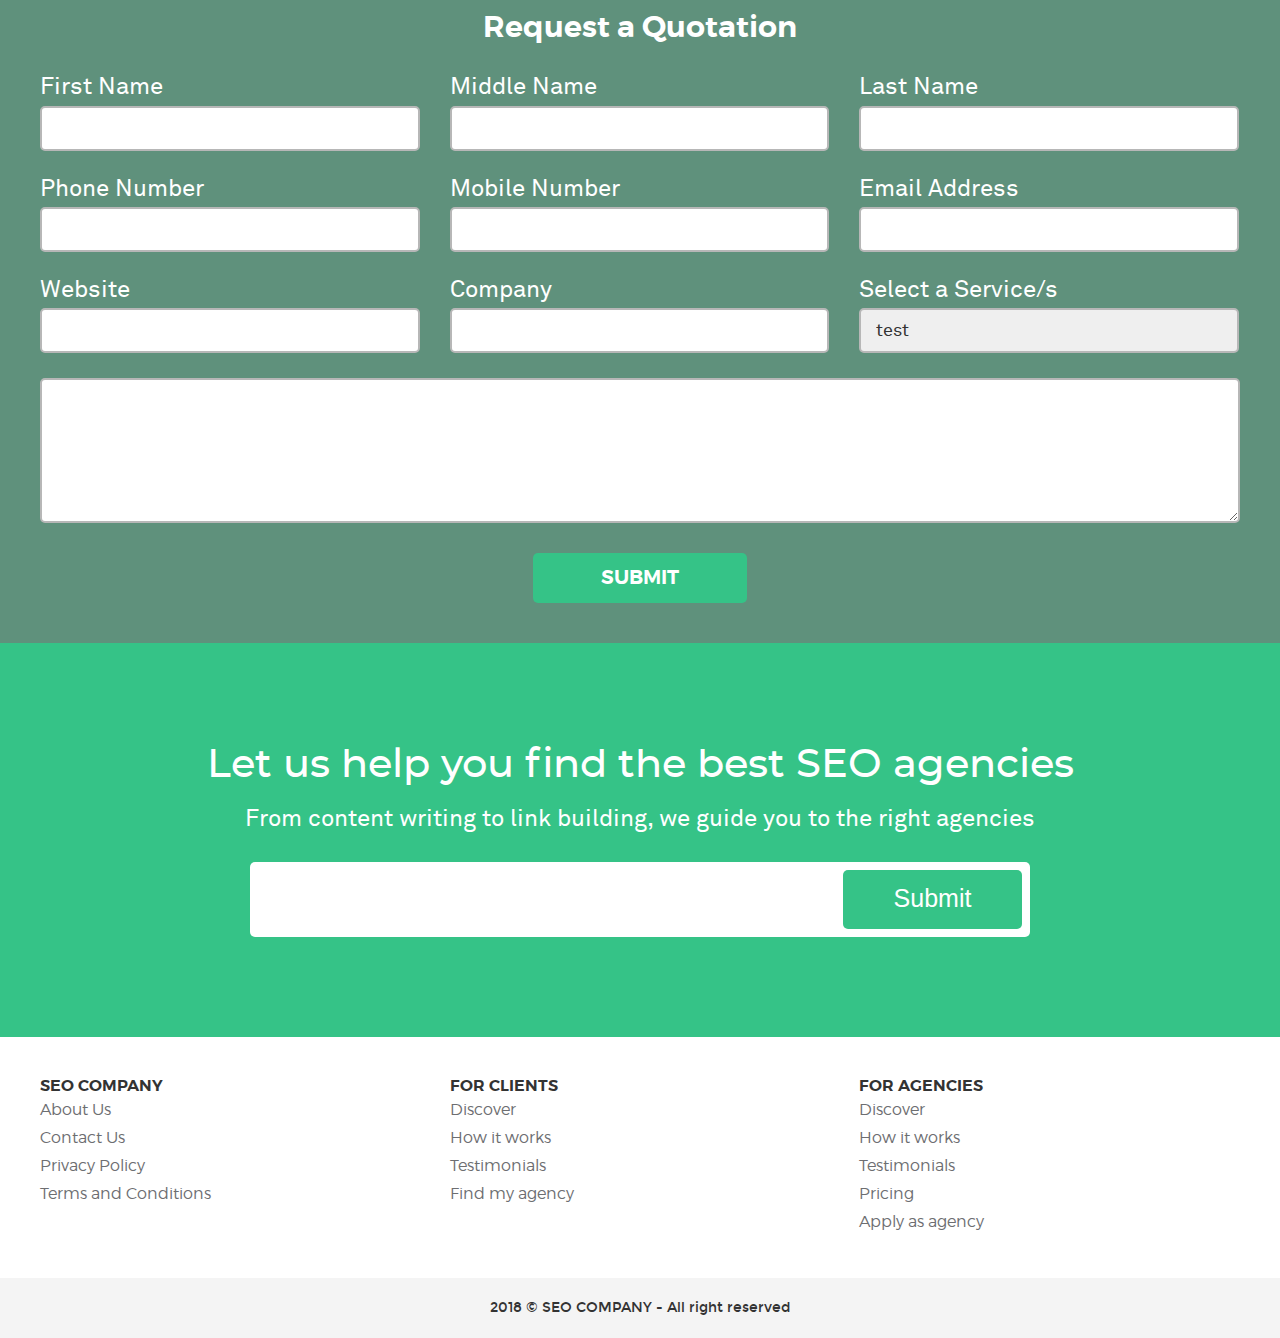
<file: selected-company.html>
<!doctype html>
<!--[if lt IE 7]>      <html class="no-js lt-ie9 lt-ie8 lt-ie7" lang=""> <![endif]-->
<!--[if IE 7]>         <html class="no-js lt-ie9 lt-ie8" lang=""> <![endif]-->
<!--[if IE 8]>         <html class="no-js lt-ie9" lang=""> <![endif]-->
<!--[if gt IE 8]><!-->
<html class="no-js" lang="">
<!--<![endif]-->

<head>
  <meta charset="utf-8">
  <meta http-equiv="X-UA-Compatible" content="IE=edge,chrome=1">
  <title>Title</title>
  <meta name="description" content="">
  <meta name="viewport" content="width=device-width, initial-scale=1">

  <link rel="stylesheet" href="css/bootstrap.min.css">
  <link href='https://fonts.googleapis.com/css?family=Lato:400,100,300,700,900' rel='stylesheet' type='text/css'>
  <link rel="stylesheet" href="css/font-awesome.min.css">
  <link rel="stylesheet" type="text/css" href="css/owl.carousel.min.css">
  <link rel="stylesheet" type="text/css" href="css/owl.theme.default.min.css">
  <link rel="stylesheet" href="css/responsive.css">
  <link rel="stylesheet" href="css/main.css">
</head>

<body>
  <div class="homepage">
      <header id="header">
          <div class="navbar-holder">
              <!-- if you want to customize the nav, just add class and call it on css -->
              <nav role="navigation" class="navbar navbar-default nav-custom">
                  <!-- Brand and toggle get grouped for better mobile display -->
                  <div class="nav-container">
                    <div class="navbar-header">
                      <button type="button" data-target="#navbarCollapse" data-toggle="collapse" class="navbar-toggle">
                          <span class="sr-only">Toggle navigation</span>
                          <span class="icon-bar"></span>
                          <span class="icon-bar"></span>
                          <span class="icon-bar"></span>
                      </button>
                      <div class="nav-logo">
                        <a href=""><img src="images/logo.png"></a>
                      </div>
                    </div>
                  <!-- Collection of nav links, forms, and other content for toggling -->
                    <div id="navbarCollapse" class="collapse navbar-collapse">
                      <!-- <ul class="nav navbar-nav">
                          <li class="active"><a href="#">Home</a></li>
                          <li><a href="#">Profile</a></li>
                          <li class="dropdown">
                              <a data-toggle="dropdown" class="dropdown-toggle" href="#">Messages <b class="caret"></b></a>
                              <ul role="menu" class="dropdown-menu">
                                  <li><a href="#">Inbox</a></li>
                                  <li><a href="#">Drafts</a></li>
                                  <li><a href="#">Sent Items</a></li>
                                  <li class="divider"></li>
                                  <li><a href="#">Trash</a></li>
                              </ul>
                          </li>
                      </ul>
                      <form role="search" class="navbar-form navbar-left">
                          <div class="form-group">
                              <input type="text" placeholder="Search" class="form-control">
                          </div>
                      </form> -->
                      <ul class="nav navbar-nav navbar-right">
                          <li><a href="#">For Clients</a></li>
                          <li><a href="#">For Agencies</a></li>
                          <li class="mobile_show"><a href="#">Log In</a></li>
                          <li class="mobile_show"><a href="#">Register</a></li>
                          <!-- <li><a href="#">Log In </a></li>
                          <li><a href="#">Register</a></li> -->
                      </ul>
                    </div>
                  </div>
              </nav>

              <div class="log-in-hldr">
                  <ul class="pad-0 listn">
                    <li>
                      <a href="">Log In</a>
                    </li>
                    <li>
                      <a href="">Register</a>
                    </li>
                  </ul>
              </div>
          </div>
      </header>


      <div class="selected-company">
        
        <section class="sec-1">

        </section>

        <section class="sec-2">
          <div class="wrapper">
            <div class="main-hldr">
              <aside> 
                <ul class="pad-0 listn">
                  <li>
                    <aside class="profile-img">
                      <img src="images/company-example.jpg">
                    </aside>
                  </li>

                  <li>
                    <aside class="call-us">
                      <span><img src="images/phone.png">Call Us</span>
                    </aside>
                  </li>

                  <li>
                    <aside class="message">
                      <span><img src="images/envelope.png">Request Quotation</span>
                    </aside>
                  </li>

                  <li>
                    <aside class="review">
                      <span><img src="images/star.png">Leave A review</span>
                    </aside>
                  </li>

                </ul>
              </aside>

              <article>
                <div class="top-part">
                    <h3>Company Name</h3>
                    <ul class="pad-0 listn">
                      <li>
                        <h4>Marikina, Philippines</h4>
                      </li>
                      <li>
                        <a href="">Visit our Website</a>
                      </li>
                    </ul>
                </div>

                <div class="star-holder">
                  <aside>
                    <img src="images/rating-star.png">
                  </aside>
                  <article>
                    <span>(<a>13 Reviews</a>)</span>
                  </article>
                </div>

                <ul class="pad-0 listn">
                  <li>
                    <h4>About our Company</h4>
                    <p>Lorem ipsum dolor sit amet, consectetur adipiscing elit. Suspendisse ac iaculis velit, eu fermentum neque. Nullam sit amet nunc mauris. Vestibulum non sem purus. Donec velit ligula, cursus hendrerit elit vel, eleifend iaculis quam. Ut hendrerit risus eget erat venenatis accumsan. Nulla bibendum nisl malesuada felis iaculis pharetra. Ut convallis, est a malesuada posuere, nunc nulla consequat tellus, id sagittis turpis erat at dui.</p>
                  </li>
                  <li>
                    <h4>Our Services</h4>
                    <ul class="pad-0 listn">
                      <li>
                        <h5>Real Estate SEO</h5>
                        <p>Vestibulum posuere et turpis at fringilla. Aliquam volutpat facilisis urna vitae pulvinar. Fusce dolor ex, consequat quis sapien a, mollis pellentesque dui. </p>
                      </li>
                      <li>
                        <h5>Wordpress SEO</h5>
                        <p>Vestibulum posuere et turpis at fringilla. Aliquam volutpat facilisis urna vitae pulvinar. Fusce dolor ex, consequat quis sapien a, mollis pellentesque dui. </p>
                      </li>
                      <li>
                        <h5>SEO Consultancy</h5>
                        <p>Vestibulum posuere et turpis at fringilla. Aliquam volutpat facilisis urna vitae pulvinar. Fusce dolor ex, consequat quis sapien a, mollis pellentesque dui. </p>
                      </li>
                    </ul>
                  </li>
                </ul>
                
              </article>
            </div>
          </div>
        </section>


        <section class="sec-3">
          <div class="wrapper">
            <div class="hldr">
              <aside>
                <h4>Our <br>Clients</h4>
              </aside>
              <article>
                <div class="owl-carousel owl-theme client-carousel">
                    <div class="item">
                      <aside>
                       <img src="images/universal.png">
                      </aside>
                    </div>
                    <div class="item">
                      <aside>
                       <img src="images/company.png">
                      </aside>
                    </div>
                    <div class="item">
                      <aside>
                       <img src="images/universal.png">
                      </aside>
                    </div>
                    <div class="item">
                      <aside>
                       <img src="images/company.png">
                      </aside>
                    </div>
                    <div class="item">
                      <aside>
                       <img src="images/company.png">
                      </aside>
                    </div>
                    <div class="item">
                      <aside>
                       <img src="images/company.png">
                      </aside>
                    </div>
                </div>
              </article>
            </div>
          </div>

        </section>
        
        <section class="sec-4">
          <div class="wrapper">
            <div class="hldr">
              <h3>Request a Quotation</h3>

              <ul class="pad-0 listn">
                <li>
                  <h5>First Name</h5>
                  <input type="text">
                </li>
                <li>
                  <h5>Middle Name</h5>
                  <input type="text">
                </li>
                <li>
                  <h5>Last Name</h5>
                  <input type="text">
                </li>
                <li>
                  <h5>Phone Number</h5>
                  <input type="text">
                </li>
                <li>
                  <h5>Mobile Number</h5>
                  <input type="text">
                </li>
                <li>
                  <h5>Email Address</h5>
                  <input type="text">
                </li>
                <li>
                  <h5>Website</h5>
                  <input type="text">
                </li>
                <li>
                  <h5>Company</h5>
                  <input type="text">
                </li>
                <li>
                  <h5>Select a Service/s</h5>
                  <select>
                    <option> test</option>
                  </select>
                </li>
                <li>
                  <textarea></textarea>
                </li>
              </ul>
              <div class="sbmt-hldr">
                <input type="submit">
              </div>


            </div>
          </div>
        </section>


        


        



        


      </div>

      <section class="sec-search">
          <div class="wrapper">
            <div class="hldr">
              <article>
                <h3>Let us help you find the best SEO agencies</h3>
                <p>From content writing to link building, we guide you to the right agencies</p>
                <div class="search-hldr">
                  <input type="text">
                  <input type="submit">
                </div>
              </article>
            </div>
          </div>
      </section>

      <footer>
        <div class="wrapper">
          <div class=" top-part hldr">
            <ul class="pad-0 listn">
              <li>
                <h5>Seo Company</h5>
                <a href="">About Us</a>
                <a href="">Contact Us</a>
                <a href="">Privacy Policy</a>
                <a href="">Terms and Conditions</a>
              </li>
              <li>
                <h5>For Clients</h5>
                <a href="">Discover</a>
                <a href="">How it works</a>
                <a href="">Testimonials</a>
                <a href="">Find my agency</a>
              </li>
              <li>
                <h5>For Agencies</h5>
                <a href="">Discover</a>
                <a href="">How it works</a>
                <a href="">Testimonials</a>
                <a href="">Pricing</a>
                <a href="">Apply as agency</a>
              </li>
            </ul>
          </div>
        </div>
        <div class="btm-part">
          <div class="wrapper">
            <div class="hldr">
              <p>2018 © SEO COMPANY - All right reserved</p>
            </div>
          </div>
        </div>
      </footer>
      
  </div>
  <script src="js/vendor/jquery-v3.2.1.min.js"></script>
  <script src="js/vendor/bootstrap.min.js"></script>
  <script src="js/owl.carousel.min.js"></script>
  <script src="js/main.js"></script>
  <script type="text/javascript">
  $('.tab .trigger').on('click', function(){
    $(this).next().toggleClass('active');
  });

  </script>
  <script type="text/javascript">
    $(document).ready(function(){
      $('.client-carousel').owlCarousel({
          loop:true,
          margin:20,
          nav:true,
          adaptiveHeight: true,
          /*autoWidth:true,*/
          navText : ["<i class='fa fa-chevron-left'></i>","<i class='fa fa-chevron-right'></i>"],
          responsive:{
            0:{
                items:1
            },
            900:{
                items:2
            },
            1000:{
                items:3
            },
            1201:{
                items:5
            }
          }
      });

    });
  </script>
</body>

</html>
</file>
<file: css/responsive.css>
@media only screen and (max-width: 1500px){
	.home .sec-1 .hero h2, .client-directory .sec-1 .hero-text h3 { font-size: 50px!important; margin-bottom: 15px!important;}
	.selected-company .sec-2 .main-hldr > article .top-part h3 { font-size: 40px!important;}
	.selected-company .sec-2 .main-hldr > article > ul > li h4 { font-size: 25px!important;}
	.home .sec-4 .hldr ul li article h4 { font-size: 60px!important; margin-bottom: 15px!important;}
	.sec-search .hldr h3 { font-size: 40px!important; margin-bottom: 15px!important;}
}


@media only screen and (max-width: 1400px){
	.nav-custom .navbar-nav li a, .log-in-hldr ul li a  { font-size: 20px!important;}

	.home .sec-2 .hldr ul li .item-hldr article h4, .client-directory .sec-2 .hldr > aside .item-hldr .top-part h3 { font-size: 25px!important;}
	.client-directory .sec-2 .hldr > aside .item-hldr .mid-part h4 { font-size: 20px!important;}
	.client-directory .sec-2 .hldr > aside .tab .trigger h5 { font-size: 18px!important;}
	.home .sec-1 .hero h2, .client-directory .sec-1 .hero-text h3 { font-size: 45px!important;}
	.home .sec-1 .hero h5 {margin-bottom: 20px!important;}
	.home .sec-4 .hldr ul li article h4 { font-size: 50px!important;}
	.home .sec-4 .hldr ul li article h6 { font-size: 30px!important;}

	.home .sec-2, .home .sec-3, .home .sec-4, .home .sec-5, footer .hldr.top-part { padding: 40px 0px!important;}

}

@media only screen and (max-width: 1300px){
	.title { font-size: 30px!important;}
	
}


@media only screen and (max-width: 1200px){
	.nav-custom .navbar-nav li a, .log-in-hldr ul li a  { font-size: 18px!important;}
	.log-in-hldr { top: 36px!important; right: 20px!important;}
	.home .sec-1 .hero h2, .client-directory .sec-1 .hero-text h3 { font-size: 40px!important}
	.home .sec-3 .hldr h3 {margin-bottom: 5px!important;}
	.home .sec-1 .hero h5, .home .sec-2 .hldr .find-btn a, .home .sec-3 .hldr h5, .sec-search .hldr p, .client-directory .sec-1 .hero-text p { font-size: 20px!important;}
	.home .sec-4 .hldr ul li article h6 { font-size: 25px!important;}
	.home .sec-1 .hero .search-hldr input[type="submit"], .sec-search .hldr .search-hldr input[type="submit"] { height: 49px!important;}
	.home .sec-1 .hero .search-hldr input[type="text"], .sec-search .hldr .search-hldr input[type="text"] { height: 65px!important;}
	.nav-container, .wrapper { padding: 0px 20px!important;}
	.home .sec-3 .hldr ul li { padding: 0px 20px!important;}
	.home .sec-3 .hldr ul {margin: 40px -20px 0px!important;}
	.sec-search .hldr h3 { font-size: 35px!important;}
	.sec-search { padding: 75px 0px!important;}
	.nav-custom .navbar-nav { padding-right: 260px!important;}
	.client-directory .sec-2 .hldr > article > ul > li .item-hldr article > ul > li a { font-size: 16px!important; padding: 10px!important;}
	.selected-company .sec-2 .main-hldr > article > ul > li p, .selected-company .sec-2 .main-hldr > article .top-part ul li h4, .selected-company .sec-2 .main-hldr > article .top-part ul li a, .selected-company .sec-2 .main-hldr > aside ul li .call-us span, .selected-company .sec-2 .main-hldr > aside ul li .message span, .selected-company .sec-2 .main-hldr > aside ul li .review span { font-size: 20px!important;}
	.selected-company .sec-2 .main-hldr > article > ul > li ul li h5{ font-size: 23px!important;}
	.selected-company .sec-2 .main-hldr > article .top-part h3 { font-size: 30px!important;}

	.selected-company .sec-3 .hldr > aside { max-width: 200px!important;}
	.selected-company .sec-3 .hldr > article { max-width: calc(100% - 200px)!important;}
	.selected-company .sec-4 .hldr ul li h5 { font-size: 20px!important;}

}



@media only screen and (max-width: 999px){
	.home .sec-2 .hldr ul li, .home .sec-3 .hldr ul li, .home .sec-5 .hldr ul li { width: 50%!important;}
	.home .sec-3 .hldr ul li { margin-bottom: 25px!important;}
	.home .sec-5 .hldr ul li { margin-bottom: 75px!important;}
	.home .sec-5 .hldr ul li:last-child { margin-bottom: 0px!important;}
	.home .sec-3 .hldr ul, .home .sec-5 .hldr ul { justify-content: center!important;}

	.nav-custom .navbar-nav { padding-right: 0px!important;}
	.navbar-header { float: none;}
    .navbar-left,.navbar-right { float: none !important;  }
    .navbar-toggle { display: block; float: right; background: transparent!important; border: 0px;  margin-top: 15px;     margin-right: 0px;}
    .navbar-collapse { border-top: 0px solid transparent; box-shadow: inset 0 0px 0 rgba(255,255,255,0.1); background: #fff; position: relative; z-index: 99; padding: 0px!important;}
    .navbar-fixed-top { top: 0; border-width: 0 0 1px; }
    .navbar-collapse.collapse { display: none!important; }
    .navbar-nav {float: none!important;}
    .navbar-nav>li { float: none!important; }
    .navbar-nav>li>a { padding-top: 10px; padding-bottom: 10px; }
    .collapse.in{  display:block !important; }
    .nav-custom li a { font-size: 18px!important;} 
      
    .nav-ul { margin-top: 53px; }
    .navbar-brand { height: inherit; padding: 0px; }
    .navbar-logo { margin-top: 0px!important; margin: 0 auto;}
    .nav-custom { position: relative!important; top: 0!important; padding: 0px!important; min-height: 69px!important; background: #fff;}
    .menu { top: 0!important;}
    .navbar-toggle .icon-bar{ width: 35px; height: 4px;}    
    .nav-custom .navbar-nav > li:last-child { display: block!important;}
    .nav > li { display: block!important; }
    .nav-custom .navbar-nav > li > a { padding:  10px 0px!important; }

    .nav-logo { max-width: 265px; width: 100%; top: 18px!important;}
    .log-in-hldr { display: none!important;}

    .home .sec-1{ min-height: 450px!important;}
    .mobile_show { display: block!important;}

    .client-directory .sec-2 .hldr > aside .item-hldr .top-part .input-hldr input[type="submit"] { position: relative!important; right: 0px!important; top: 0px!important; margin-top: 10px!important;}
    .client-directory .sec-2 .hldr > aside .item-hldr .top-part .input-hldr { text-align: right!important;}

    .client-directory .sec-2 .hldr > article > ul > li .item-hldr { padding: 20px 15px!important;}
    .client-directory .sec-2 .hldr > article > ul > li .item-hldr article { max-width: 100%!important; padding-left: 0px!important; width: 100%!important;}
    .client-directory .sec-2 .hldr > article > ul > li .item-hldr aside { margin: 0 auto 15px!important;}
    .client-directory .sec-2 .hldr > article > ul > li .item-hldr article > ul > li { width: 50%!important; margin: 0px!important; padding: 0px 15px!important;}
    .client-directory .sec-2 .hldr > article > ul > li .item-hldr article > ul > li a{ width: 100%!important; text-align: center;}

    .selected-company .sec-3 .hldr > aside { max-width: 100%!important; text-align: center;}
    .selected-company .sec-3 .hldr > aside h4  br{ display: none;}
    .selected-company .sec-3 .hldr > aside h4 { font-size: 25px!important; margin-bottom: 20px;}
    .selected-company .sec-3 .hldr > article { max-width: 100%!important;}
    .selected-company .sec-4 .hldr ul li { width: 50%!important;}
    .selected-company .sec-4 .hldr ul li:last-child { width: 100%!important;}

    .register .sec-1 .test-hldr .cmn_class .item-divider > ul, .register .sec-1 .test-hldr .cmn_class .item-divider .form-hldr { width: 100%!important;}
    .register .sec-1 .test-hldr .cmn_class .item-divider .form-hldr { margin: 0px -15px!important;}
    .register .sec-1 .test-hldr { min-width: auto!important; max-width: 100%!important;}

    .request .sec-1 .hldr { max-width: 100%!important; min-width: auto!important;}
}




@media only screen and (max-width: 800px){
	.sec-search .hldr h3  { font-size: 30px!important; margin-bottom: 5px!important;}
	.home .sec-1 .hero .search-hldr input[type="text"], .sec-search .hldr .search-hldr input[type="text"] { height: 60px!important;}
	.home .sec-1 .hero .search-hldr input[type="submit"], .sec-search .hldr .search-hldr input[type="submit"] { height: 44px!important;}
	.home .sec-4 .hldr ul li { width: 50%!important; margin-bottom: 25px;}
	.home .sec-4 .hldr ul { justify-content: center!important;}
	.home .sec-4 .hldr h3, .home .sec-2 .hldr h3 { margin-bottom:  30px!important;}
	.nav-logo { max-width: 200px!important;}
	.navbar-toggle {margin-top: 11px!important;}
	.nav-custom { min-height: 57px!important;}
	.nav-custom .navbar-nav { margin: 10px 0px!important;}
	footer .hldr.top-part ul li { width: 50%!important; margin-bottom: 25px!important; text-align: center;}
	footer .hldr.top-part ul { justify-content: center!important;}
	.home .sec-1 .hero { padding: 0px 20px!important;}
	.client-directory .sec-2 .hldr > aside .tab .panel-cs label { font-size: 16px!important;}
	.client-directory .sec-2 .hldr > article > ul > li .item-hldr article h4 { font-size: 20px!important;}
	.client-directory .sec-2 .hldr > aside { width: 45%!important;}
	.page-divider > article { width: 55%!important;}
	.client-directory .sec-2 .hldr > article > ul > li .item-hldr article > ul > li { width: 100%!important; margin-bottom: 10px!important; padding: 0px!important;}
	.client-directory .sec-2 .hldr > article > ul > li .item-hldr article > ul > li:last-child { margin-bottom: 0px!important}
	.selected-company .sec-2 .main-hldr > article > ul > li p { font-size: 16px!important;} 
	.selected-company .sec-2 .main-hldr > article .star-holder { position: relative!important; right: 0!important; top: 0px!important;}
	.selected-company .sec-2 .main-hldr > article .star-holder article { text-align: left!important;}
	.selected-company .sec-2 .main-hldr > article > ul > li h4 { font-size: 23px!important;}
	.selected-company .sec-2 .main-hldr > article > ul > li ul li h5 { font-size: 20px!important;}

	.selected-company .sec-2 .main-hldr > aside ul li .call-us span, .selected-company .sec-2 .main-hldr > aside ul li .message span, .selected-company .sec-2 .main-hldr > aside ul li .review span { font-size: 16px!important;}
	.selected-company .sec-2 .main-hldr > aside ul li .review, .selected-company .sec-2 .main-hldr > aside ul li .message, .selected-company .sec-2 .main-hldr > aside ul li .call-us { padding: 10px 10px!important;}
	.selected-company .sec-2 .main-hldr > aside ul li aside span img { margin-top: 0px!important; display: block!important; margin: 0 auto 10px!important;}
	.selected-company .sec-2 .main-hldr > article .star-holder article span { font-size: 16px!important;}
	.selected-company .sec-2 .main-hldr > article { width: 70%!important; padding-bottom: 30px!important;}
	.selected-company .sec-2 .main-hldr > aside { width: 30%!important; margin-top: -90px!important;}
	.selected-company .sec-2 .main-hldr > aside ul li .profile-img { height: 210px!important;}
	.selected-company .sec-2 .main-hldr > article .top-part ul li { width: 100%!important; padding: 0px!important; margin: 0px!important;}
	.selected-company .sec-2 .main-hldr > article .top-part { padding-right: 0px!important;}
	.selected-company .sec-2 .main-hldr > article .top-part ul li::after { display: none!important;}
	.register .sec-1 .test-hldr .tab-switch li { padding: 10px 0px!important;}
}









@media only screen and (max-width: 600px){
	.client-directory .sec-2 .hldr > aside { width: 100%!important; margin-bottom: 25px!important;}
	.client-directory .sec-2 .hldr > article { width: 100%!important; padding-left: 0px!important;}

	.selected-company .sec-2 .main-hldr > aside { width: 100%!important;}
	.selected-company .sec-2 .main-hldr > aside ul li .profile-img { max-width: 230px!important; margin: 0 auto!important;}
	.selected-company .sec-2 .main-hldr > article { width: 100%!important; padding-left: 0px!important; padding-top: 0px!important; margin-top: 30px!important;}
	.selected-company .sec-3 .hldr > article .client-carousel .owl-nav .owl-prev, .selected-company .sec-3 .hldr > article .client-carousel .owl-nav .owl-next { height: 40px!important; width: 40px!important; background-size: 40px!important; }
	.selected-company .sec-3 .hldr > article .client-carousel .owl-nav .owl-prev { left: 0!important;}
	.selected-company .sec-3 .hldr > article .client-carousel .owl-nav .owl-next { right: 0!important;}
	.selected-company .sec-3 .hldr > article { padding: 0px!important;}

}




@media only screen and (max-width: 550px){
	.home .sec-2 .hldr ul li, .home .sec-3 .hldr ul li, .home .sec-4 .hldr ul li, .home .sec-5 .hldr ul li { width: 100%!important;} { width: 100%!important;}
	.home .sec-4 .hldr ul li:last-child { margin-bottom: 0px!important;}
	.home .sec-3 .hldr ul li .item-hldr article h4 { margin-bottom: 10px!important;}
	.home .sec-3 .hldr ul li { margin-bottom: 35px!important;}
	.home .sec-4 .hldr ul li article h4 { margin-bottom: 0px!important;}
	.home .sec-4 .hldr ul li { margin-bottom: 35px!important;}
	footer .hldr.top-part ul li { width: 100%!important;}
	footer .hldr.top-part ul li:last-child { margin-bottom: 0px!important;}
	.sec-search { padding: 50px 0px!important;}

	.home .sec-1 .hero .search-hldr input[type="submit"], .sec-search .hldr .search-hldr input[type="submit"] { font-size: 18px!important; position: relative!important; top: 0px!important; right: 0px!important; margin-top: 10px!important; max-width: 100%!important;}
	.home .sec-1 .hero .search-hldr input[type="text"], .sec-search .hldr .search-hldr input[type="text"] { padding-right: 15px!important;}
	.home .sec-1 .hero .search-hldr input[type="text"]::placeholder { letter-spacing: 0px!important;}
	.home .sec-1 .hero { position: relative!important; top: 0!important; left: 0!important;	transform: translate(0, 0)!important;}
	.home .sec-1 { min-height: auto!important; padding: 70px 0px!important;}

	.home .sec-1 .hero h2, .client-directory .sec-1 .hero-text h3 { font-size: 35px!important;}
	.home .sec-1 .hero .search-hldr input[type="text"], .sec-search .hldr .search-hldr input[type="text"] { height: 50px!important;}
	.sec-search .hldr .search-hldr input[type="submit"] { border: 2px solid #fff;}
	.sec-search .hldr h3 { font-size: 25px!important;}

	.selected-company .sec-2 .main-hldr > aside ul li .call-us span img, .selected-company .sec-2 .main-hldr > aside ul li .message span img, .selected-company .sec-2 .main-hldr > aside ul li .review span img { height: 33px!important;}
	.selected-company .sec-4 .hldr ul li { width: 100%!important;}
	.nav-logo { max-width: 170px!important;}

	.register .sec-1 .test-hldr .cmn_class .item-divider .form-hldr > ul li { width: 100%!important; margin-bottom: 15px!important;}
	.register .sec-1 .test-hldr .tab-switch li { width: 100%!important;}


	.request .sec-1 .hldr .box .main-list > li ul li { width: 100%!important; padding: 0px!important;}
	.request .sec-1 .hldr .box .main-list > li h4 { font-size: 18px!important;}
	.request .sec-1 .hldr .box .btn-send input[type="submit"] { width: 100%!important;}
	.request .sec-1 .hldr .box { padding: 20px 15px!important;}

}
</file>
<file: css/main.css>
/* Web Fonts & Fonts */
@font-face {
  font-family: 'Proxima Nova';
  src: url("fonts/Proxima Nova Alt Regular-webfont.eot");
  src: url("fonts/Proxima Nova Alt Regular-webfont.eot?#iefix") format("embedded-opentype"), url("fonts/Proxima Nova Alt Regular-webfont.woff2") format("woff2"), url("fonts/Proxima Nova Alt Regular-webfont.woff") format("woff"), url("fonts/Proxima Nova Alt Regular-webfont.ttf") format("truetype"), url("fonts/Proxima Nova Alt Regular-webfont.svg#proxima_nova_altregular") format("svg");
  font-weight: normal;
  font-style: normal; }
@font-face {
  font-family: 'montserratmedium';
  src: url("../fonts/montserrat-medium-webfont.woff2") format("woff2"), url("../fonts/montserrat-medium-webfont.woff") format("woff");
  font-weight: normal;
  font-style: normal; }
@font-face {
  font-family: 'montserratregular';
  src: url("../fonts/montserrat-regular-webfont.woff2") format("woff2"), url("../fonts/montserrat-regular-webfont.woff") format("woff");
  font-weight: normal;
  font-style: normal; }
@font-face {
  font-family: 'akkuratregular';
  src: url("../fonts/akkurat-webfont.woff2") format("woff2"), url("../fonts/akkurat-webfont.woff") format("woff");
  font-weight: normal;
  font-style: normal; }
@font-face {
  font-family: 'montserratsemi_bold';
  src: url("../fonts/montserrat-semibold-webfont.woff2") format("woff2"), url("../fonts/montserrat-semibold-webfont.woff") format("woff");
  font-weight: normal;
  font-style: normal; }
@font-face {
  font-family: 'montserratlight';
  src: url("../fonts/montserrat-light_allfont.net-webfont.woff2") format("woff2"), url("../fonts/montserrat-light_allfont.net-webfont.woff") format("woff");
  font-weight: normal;
  font-style: normal; }
/* Reset */
* {
  outline: none;
  box-sizing: border-box;
  -webkit-overflow-scrolling: touch; }

a {
  text-decoration: none;
  cursor: pointer; }

body, html, h1, h2, h3, h4, h5, h6, p, header, footer, div, article, section, aside {
  padding: 0;
  margin: 0;
  position: relative; }

body, html {
  height: 100%; }

input, select, textarea, button {
  outline: 0;
  border: 0;
  appearance: none;
  -webkit-appearance: none;
  -moz-appearance: none;
  -o-appearance: none; }

/* Common Classes */
.wid100 {
  width: 100%;
  float: left; }

.fleft {
  float: left; }

.fright {
  float: right; }

.listn {
  list-style: none;
  margin: 0;
  padding: 0; }

.defimg, img {
  width: 100%;
  height: auto; }

.defimg2 {
  width: auto;
  height: auto; }

.coverimg {
  width: 100%;
  height: 100%;
  object-fit: cover; }

.containimg {
  width: 100%;
  height: 100%;
  object-fit: contain; }

.pagewrapper {
  width: 100%;
  margin: 0 auto;
  max-width: 1366px;
  padding: 0 25px; }

.pagewrapper2 {
  width: 100%;
  margin: 0 auto;
  max-width: 990px; }

.close {
  width: 35px;
  height: 35px;
  background: url(../images/iconset1.png) no-repeat right -35px;
  position: absolute;
  right: 10px;
  top: 10px; }

.flex, .log-in-hldr ul, .home .sec-2 .hldr ul, .home .sec-3 .hldr ul, .home .sec-4 .hldr ul, .home .sec-5 .hldr ul, .client-directory .sec-2 .hldr, .client-directory .sec-2 .hldr > article > ul > li .item-hldr, .client-directory .sec-2 .hldr > article > ul > li .item-hldr article > ul, .selected-company .sec-2 .main-hldr, .selected-company .sec-2 .main-hldr > article .top-part ul, .selected-company .sec-3 .hldr, .selected-company .sec-4 .hldr ul, .register .sec-1 .hldr, .register .sec-1 .hldr article .form-hldr > ul, .register .sec-1 .test-hldr .tab-switch, .register .sec-1 .test-hldr .cmn_class .item-divider, .register .sec-1 .test-hldr .cmn_class .item-divider .form-hldr > ul, .pagination ul, .request .sec-1 .hldr .box .main-list > li ul {
  display: -webkit-box;
  display: -moz-box;
  display: -ms-flexbox;
  display: -webkit-flex;
  display: flex;
  -webkit-flex-flow: row wrap;
  justify-content: flex-start;
  flex-wrap: wrap; }

.pad-0 {
  padding: 0px; }

/* Colors & Fonts */
/* Colors */
.title {
  font-size: 36px;
  font-family: "montserratsemi_bold", Arial, sans-serif;
  text-align: center; }

.nav-container {
  padding: 0px 40px; }

.wrapper {
  padding: 0px 40px; }

.nav-logo {
  position: relative;
  z-index: 5;
  top: 30px; }

.nav-custom {
  margin-bottom: 0px;
  border: 0px;
  border-radius: 0px; }
  .nav-custom .navbar-nav {
    margin: 25px 0px;
    padding-right: 300px; }
    .nav-custom .navbar-nav li a {
      font-family: "akkuratregular", Arial, sans-serif;
      font-size: 24px;
      color: #242a34;
      text-transform: uppercase; }

.log-in-hldr {
  position: absolute;
  right: 40px;
  top: 32px; }
  .log-in-hldr ul li a {
    padding: 10px 20px;
    font-size: 24px;
    font-family: "akkuratregular", Arial, sans-serif;
    text-transform: uppercase;
    text-decoration: none; }
  .log-in-hldr ul li:first-child {
    margin-right: 20px; }
    .log-in-hldr ul li:first-child a {
      border: 2px solid #35c387;
      color: #35c387;
      border-radius: 5px; }
  .log-in-hldr ul li:last-child a {
    border: 2px solid #35c387;
    color: #fff;
    border-radius: 5px;
    background: #35c387; }

.home .sec-1 {
  background: url(../images/sec1.jpg) no-repeat;
  background-size: cover;
  min-height: 660px; }
  .home .sec-1 .hero {
    position: absolute;
    top: 50%;
    left: 50%;
    transform: translate(-50%, -50%);
    width: 100%;
    text-align: center;
    padding: 0px 35px; }
    .home .sec-1 .hero h2 {
      font-family: "montserratsemi_bold", Arial, sans-serif;
      color: #fff;
      font-size: 60px;
      text-align: center;
      margin-bottom: 35px; }
    .home .sec-1 .hero h5 {
      font-size: 25px;
      color: #fff;
      margin-bottom: 35px;
      font-family: "akkuratregular", Arial, sans-serif; }
    .home .sec-1 .hero .search-hldr {
      max-width: 780px;
      width: 100%;
      margin: 0 auto; }
      .home .sec-1 .hero .search-hldr input[type="text"] {
        width: 100%;
        font-size: 18px;
        height: 75px;
        padding-left: 15px;
        padding-right: 205px;
        border-radius: 5px;
        font-family: "akkuratregular", Arial, sans-serif; }
      .home .sec-1 .hero .search-hldr input[type="text"]::placeholder {
        letter-spacing: 2px;
        color: #b3bdc2; }
      .home .sec-1 .hero .search-hldr input[type="submit"] {
        max-width: 179px;
        width: 100%;
        background: #35c387;
        font-size: 25px;
        border-radius: 5px;
        color: #fff;
        height: 59px;
        position: absolute;
        top: 8px;
        right: 8px;
        font-family: "akkuratregular", Arial, sans-serif; }
.home .sec-2 {
  padding: 55px 0px; }
  .home .sec-2 .hldr h3 {
    color: #242a34;
    margin-bottom: 40px; }
  .home .sec-2 .hldr ul {
    margin: 0px -15px; }
    .home .sec-2 .hldr ul li {
      width: 33.3%;
      margin-bottom: 35px;
      padding: 0px 15px; }
      .home .sec-2 .hldr ul li .item-hldr aside {
        border-radius: 5px; }
      .home .sec-2 .hldr ul li .item-hldr article {
        position: absolute;
        top: 50%;
        left: 50%;
        transform: translate(-50%, -50%);
        width: 100%;
        text-align: center; }
        .home .sec-2 .hldr ul li .item-hldr article h4 {
          font-size: 30px;
          color: #fff;
          font-family: "akkuratregular", Arial, sans-serif; }
  .home .sec-2 .hldr .find-btn {
    text-align: center; }
    .home .sec-2 .hldr .find-btn a {
      color: #fff;
      font-size: 25px;
      background: #35c387;
      padding: 15px 30px;
      display: inline-block;
      text-decoration: none;
      border-radius: 5px; }
.home .sec-3 {
  padding: 55px 0px;
  background: #f3f3f3; }
  .home .sec-3 .hldr h3 {
    margin-bottom: 20px;
    color: #242a34; }
  .home .sec-3 .hldr h5 {
    font-size: 24px;
    text-align: center;
    color: #242a34;
    font-family: "akkuratregular", Arial, sans-serif; }
  .home .sec-3 .hldr ul {
    margin: 0px -30px;
    margin-top: 55px; }
    .home .sec-3 .hldr ul li {
      width: 33.3%;
      padding: 0px 30px; }
      .home .sec-3 .hldr ul li .item-hldr {
        text-align: center; }
        .home .sec-3 .hldr ul li .item-hldr aside {
          margin-bottom: 40px; }
          .home .sec-3 .hldr ul li .item-hldr aside img {
            width: auto;
            height: auto;
            max-width: 100%;
            display: block;
            margin: 0 auto; }
        .home .sec-3 .hldr ul li .item-hldr article h4 {
          font-family: "montserratsemi_bold", Arial, sans-serif;
          font-size: 24px;
          color: #5f917c;
          margin-bottom: 15px; }
        .home .sec-3 .hldr ul li .item-hldr article p {
          font-size: 18px;
          font-family: "akkuratregular", Arial, sans-serif; }
.home .sec-4 {
  padding: 55px 0px;
  background: #5f917c; }
  .home .sec-4 .hldr h3 {
    color: #fff;
    margin-bottom: 50px; }
  .home .sec-4 .hldr ul {
    margin: 0px -15px; }
    .home .sec-4 .hldr ul li {
      width: 33.3%;
      padding: 0px 15px; }
      .home .sec-4 .hldr ul li article {
        text-align: center; }
        .home .sec-4 .hldr ul li article h4 {
          font-size: 70px;
          color: #fff;
          font-family: "montserratsemi_bold", Arial, sans-serif;
          margin-bottom: 25px; }
        .home .sec-4 .hldr ul li article h6 {
          font-size: 35px;
          color: #fff;
          font-family: "akkuratregular", Arial, sans-serif; }
.home .sec-5 {
  padding: 55px 0px; }
  .home .sec-5 .hldr h3 {
    margin-bottom: 70px;
    color: #242a34; }
  .home .sec-5 .hldr ul {
    margin: 0 -15px; }
    .home .sec-5 .hldr ul li {
      width: 33.3%;
      padding: 0px 15px; }
      .home .sec-5 .hldr ul li .item-hldr {
        padding: 0px 20px 45px;
        border: 2px solid #ebebeb; }
        .home .sec-5 .hldr ul li .item-hldr .top-part aside {
          height: 84px;
          border-radius: 50%;
          width: 84px;
          margin: 0 auto;
          margin-bottom: 10px;
          margin-top: -44px; }
          .home .sec-5 .hldr ul li .item-hldr .top-part aside img {
            width: 100%;
            height: 100%; }
        .home .sec-5 .hldr ul li .item-hldr .top-part article {
          text-align: center; }
          .home .sec-5 .hldr ul li .item-hldr .top-part article h5 {
            font-family: "montserratsemi_bold", Arial, sans-serif;
            font-size: 18px; }
          .home .sec-5 .hldr ul li .item-hldr .top-part article h6 {
            color: #9d9d9d;
            font-family: "montserratregular", Arial, sans-serif;
            font-size: 16px;
            margin-bottom: 40px; }
        .home .sec-5 .hldr ul li .item-hldr p {
          font-family: "montserratregular", Arial, sans-serif;
          font-size: 14px;
          color: #767676;
          text-align: center;
          margin-bottom: 25px; }
        .home .sec-5 .hldr ul li .item-hldr p:last-of-type {
          margin-bottom: 0px; }

.client-directory .sec-1 {
  padding: 50px 0px;
  background: url(../images/client-sec1.jpg) no-repeat;
  background-size: cover; }
  .client-directory .sec-1 .hero-text {
    text-align: center; }
    .client-directory .sec-1 .hero-text h3 {
      font-family: "montserratsemi_bold", Arial, sans-serif;
      font-size: 60px;
      color: #fff;
      margin-bottom: 15px; }
    .client-directory .sec-1 .hero-text p {
      font-family: "montserratsemi_bold", Arial, sans-serif;
      font-size: 24px;
      color: #fff; }
.client-directory .sec-2 {
  padding: 30px 0px; }
  .client-directory .sec-2 .hldr > aside {
                /* .hldr { margin: 10px;
                    ul { width: 100%;
                        li {
                            
                            input[type="checkbox"] { -webkit-appearance: checkbox; margin: 0px; margin-right: 15px; height: 20px; width: 20px;}

                            label { font-family: $fontmain; font-size: 18px; color: #000; font-weight: normal; position: relative; top: -3px; margin: 0px;}
                            
                        }
                    }
                } */ }
    .client-directory .sec-2 .hldr > aside .tab .trigger {
      padding: 10px 15px;
      border-bottom: 1px solid #d6d6d6; }
      .client-directory .sec-2 .hldr > aside .tab .trigger h5 {
        font-family: "akkuratregular", Arial, sans-serif;
        font-size: 20px;
        font-weight: bold; }
    .client-directory .sec-2 .hldr > aside .tab .panel-cs {
      display: none;
      padding: 15px 15px;
      background: #f3f3f3; }
      .client-directory .sec-2 .hldr > aside .tab .panel-cs input[type="checkbox"] {
        -webkit-appearance: checkbox;
        margin: 0px;
        margin-right: 15px;
        height: 20px;
        width: 20px; }
      .client-directory .sec-2 .hldr > aside .tab .panel-cs label {
        font-family: "akkuratregular", Arial, sans-serif;
        font-size: 18px;
        color: #000;
        font-weight: normal;
        position: relative;
        top: -3px;
        margin: 0px; }
    .client-directory .sec-2 .hldr > aside .tab .panel-cs.active {
      display: block; }
    .client-directory .sec-2 .hldr > aside .item-hldr {
      background: #f3f3f3;
      padding: 25px 0px; }
      .client-directory .sec-2 .hldr > aside .item-hldr .top-part {
        padding: 0px 15px 25px;
        border-bottom: 1px solid #d6d6d6; }
        .client-directory .sec-2 .hldr > aside .item-hldr .top-part h3 {
          font-family: "montserratsemi_bold", Arial, sans-serif;
          font-size: 30px;
          color: #242a34;
          margin-bottom: 10px; }
        .client-directory .sec-2 .hldr > aside .item-hldr .top-part .input-hldr input[type="text"] {
          width: 100%;
          height: 46px;
          padding-left: 15px;
          border: 1px solid #d6d6d6;
          border-radius: 5px;
          font-family: "akkuratregular", Arial, sans-serif;
          font-size: 18px; }
        .client-directory .sec-2 .hldr > aside .item-hldr .top-part .input-hldr input[type="submit"] {
          max-width: 103px;
          width: 100%;
          height: 36px;
          background: #35c387;
          color: #fff;
          border-radius: 5px;
          font-size: 18px;
          font-family: "akkuratregular", Arial, sans-serif;
          position: absolute;
          right: 5px;
          top: 5px; }
      .client-directory .sec-2 .hldr > aside .item-hldr .mid-part {
        padding-top: 25px; }
        .client-directory .sec-2 .hldr > aside .item-hldr .mid-part h4 {
          font-size: 24px;
          font-family: "montserratsemi_bold", Arial, sans-serif;
          padding-left: 15px;
          margin-bottom: 10px; }
        .client-directory .sec-2 .hldr > aside .item-hldr .mid-part .btn-hldr {
          padding: 20px 15px; }
          .client-directory .sec-2 .hldr > aside .item-hldr .mid-part .btn-hldr input[type="submit"] {
            padding: 10px 25px;
            background: #35c387;
            color: #fff;
            font-family: "akkuratregular", Arial, sans-serif;
            font-size: 18px;
            color: #fff;
            border-radius: 5px; }
  .client-directory .sec-2 .hldr > article > ul > li {
    margin-bottom: 25px; }
    .client-directory .sec-2 .hldr > article > ul > li .item-hldr {
      padding: 30px 40px;
      border: 2px solid #e1e1e1; }
      .client-directory .sec-2 .hldr > article > ul > li .item-hldr aside {
        max-width: 190px;
        width: 100%;
        height: 145px; }
        .client-directory .sec-2 .hldr > article > ul > li .item-hldr aside img {
          height: 100%;
          object-fit: cover; }
      .client-directory .sec-2 .hldr > article > ul > li .item-hldr article {
        max-width: calc(100% - 190px);
        padding-left: 30px; }
        .client-directory .sec-2 .hldr > article > ul > li .item-hldr article h4 {
          font-family: "akkuratregular", Arial, sans-serif;
          font-size: 24px;
          color: #35c387;
          font-weight: bold;
          margin-bottom: 8px; }
        .client-directory .sec-2 .hldr > article > ul > li .item-hldr article h5 {
          font-family: "akkuratregular", Arial, sans-serif;
          color: #606060;
          font-size: 18px;
          margin-bottom: 8px; }
        .client-directory .sec-2 .hldr > article > ul > li .item-hldr article p {
          font-family: "akkuratregular", Arial, sans-serif;
          font-size: 18px;
          color: #000; }
          .client-directory .sec-2 .hldr > article > ul > li .item-hldr article p span {
            font-weight: bold;
            margin-right: 5px; }
        .client-directory .sec-2 .hldr > article > ul > li .item-hldr article > ul {
          margin-top: 25px; }
          .client-directory .sec-2 .hldr > article > ul > li .item-hldr article > ul > li a {
            display: inline-block;
            padding: 10px 15px;
            color: #fff;
            background: #35c387;
            border-radius: 5px;
            font-family: "akkuratregular", Arial, sans-serif;
            font-size: 18px;
            text-decoration: none; }
          .client-directory .sec-2 .hldr > article > ul > li .item-hldr article > ul > li:first-child {
            margin-right: 25px; }

.selected-company .sec-1 {
  background: url(../images/selected-sec1.jpg) no-repeat;
  height: 320px;
  background-size: cover; }
.selected-company .sec-2 .main-hldr > aside {
  width: 21%;
  margin-top: -113px; }
  .selected-company .sec-2 .main-hldr > aside ul li {
    margin-bottom: 15px; }
    .selected-company .sec-2 .main-hldr > aside ul li .profile-img {
      border: 5px solid #ebebeb;
      padding: 15px;
      height: 265px;
      background: #fff; }
      .selected-company .sec-2 .main-hldr > aside ul li .profile-img img {
        height: 100%;
        object-fit: contain; }
    .selected-company .sec-2 .main-hldr > aside ul li .call-us span img, .selected-company .sec-2 .main-hldr > aside ul li .message span img, .selected-company .sec-2 .main-hldr > aside ul li .review span img {
      width: auto;
      height: auto; }
    .selected-company .sec-2 .main-hldr > aside ul li .call-us {
      padding: 15px 25px;
      border: 2px solid #35c387;
      text-align: center; }
      .selected-company .sec-2 .main-hldr > aside ul li .call-us span {
        font-family: "akkuratregular", Arial, sans-serif;
        font-weight: bold;
        font-size: 24px;
        color: #35c387;
        text-transform: uppercase; }
        .selected-company .sec-2 .main-hldr > aside ul li .call-us span img {
          margin-top: -11px;
          margin-right: 15px; }
    .selected-company .sec-2 .main-hldr > aside ul li .message {
      background: #35c387;
      padding: 15px 25px;
      border: 2px solid #35c387;
      text-align: center; }
      .selected-company .sec-2 .main-hldr > aside ul li .message span {
        font-family: "akkuratregular", Arial, sans-serif;
        font-weight: bold;
        font-size: 24px;
        color: #fff;
        text-transform: uppercase; }
        .selected-company .sec-2 .main-hldr > aside ul li .message span img {
          margin-top: -11px;
          margin-right: 15px; }
    .selected-company .sec-2 .main-hldr > aside ul li .review {
      padding: 15px 25px;
      border: 2px solid #868686;
      text-align: center; }
      .selected-company .sec-2 .main-hldr > aside ul li .review span {
        font-family: "akkuratregular", Arial, sans-serif;
        font-weight: bold;
        font-size: 24px;
        color: #868686;
        text-transform: uppercase; }
        .selected-company .sec-2 .main-hldr > aside ul li .review span img {
          margin-right: 15px;
          margin-top: -5px; }
  .selected-company .sec-2 .main-hldr > aside ul li:first-child {
    margin-bottom: 30px; }
.selected-company .sec-2 .main-hldr > article {
  width: 79%;
  padding-left: 30px;
  padding-top: 35px;
  padding-bottom: 70px; }
  .selected-company .sec-2 .main-hldr > article .top-part {
    padding-right: 180px; }
    .selected-company .sec-2 .main-hldr > article .top-part h3 {
      font-family: "montserratsemi_bold", Arial, sans-serif;
      color: #35c387;
      margin-bottom: 5px;
      font-size: 48px; }
    .selected-company .sec-2 .main-hldr > article .top-part ul li {
      padding-right: 10px;
      position: relative;
      margin-right: 10px; }
      .selected-company .sec-2 .main-hldr > article .top-part ul li h4 {
        font-size: 25px;
        font-family: "akkuratregular", Arial, sans-serif;
        line-height: 35px; }
      .selected-company .sec-2 .main-hldr > article .top-part ul li a {
        font-size: 25px;
        font-family: "akkuratregular", Arial, sans-serif;
        line-height: 35px;
        color: #35c387;
        text-decoration: underline; }
    .selected-company .sec-2 .main-hldr > article .top-part ul li::after {
      position: absolute;
      content: '';
      background: #4a4a4a;
      width: 3px;
      top: 3px;
      bottom: 3px;
      right: 0px; }
    .selected-company .sec-2 .main-hldr > article .top-part ul li:last-child::after {
      display: none; }
  .selected-company .sec-2 .main-hldr > article .star-holder {
    position: absolute;
    top: 35px;
    right: 0px; }
    .selected-company .sec-2 .main-hldr > article .star-holder aside {
      margin-bottom: 10px; }
      .selected-company .sec-2 .main-hldr > article .star-holder aside img {
        width: auto; }
    .selected-company .sec-2 .main-hldr > article .star-holder article {
      text-align: center; }
      .selected-company .sec-2 .main-hldr > article .star-holder article span {
        font-family: "montserratregular", Arial, sans-serif;
        font-size: 24px;
        color: #868686; }
        .selected-company .sec-2 .main-hldr > article .star-holder article span a {
          text-decoration: underline;
          color: #868686; }
  .selected-company .sec-2 .main-hldr > article > ul {
    margin-top: 30px; }
    .selected-company .sec-2 .main-hldr > article > ul > li {
      margin-bottom: 25px; }
      .selected-company .sec-2 .main-hldr > article > ul > li h4 {
        font-family: "montserratsemi_bold", Arial, sans-serif;
        font-size: 30px;
        color: #242a34;
        margin-bottom: 15px; }
      .selected-company .sec-2 .main-hldr > article > ul > li p {
        font-family: "akkuratregular", Arial, sans-serif;
        font-size: 24px; }
      .selected-company .sec-2 .main-hldr > article > ul > li ul {
        margin-top: 30px; }
        .selected-company .sec-2 .main-hldr > article > ul > li ul li {
          margin-bottom: 20px; }
          .selected-company .sec-2 .main-hldr > article > ul > li ul li h5 {
            font-family: "montserratsemi_bold", Arial, sans-serif;
            font-size: 26px;
            color: #242a34;
            margin-bottom: 5px; }
          .selected-company .sec-2 .main-hldr > article > ul > li ul li p {
            font-family: "akkuratregular", Arial, sans-serif;
            font-size: 24px; }
.selected-company .sec-3 {
  padding: 40px 0px;
  background: #f3f3f3; }
  .selected-company .sec-3 .hldr {
    align-items: center; }
    .selected-company .sec-3 .hldr > aside {
      max-width: 14%;
      width: 100%; }
      .selected-company .sec-3 .hldr > aside h4 {
        font-family: "montserratsemi_bold", Arial, sans-serif;
        font-size: 30px;
        color: #242a34; }
    .selected-company .sec-3 .hldr > article {
      max-width: 86%;
      width: 100%;
      padding: 0px 95px; }
      .selected-company .sec-3 .hldr > article .client-carousel .item aside {
        height: 150px;
        width: 100%;
        background: #fff; }
        .selected-company .sec-3 .hldr > article .client-carousel .item aside img {
          object-fit: contain;
          margin: 0 auto;
          max-width: 150px;
          height: 150px;
          width: 100%;
          display: block; }
      .selected-company .sec-3 .hldr > article .client-carousel .owl-dots {
        display: none; }
      .selected-company .sec-3 .hldr > article .client-carousel .owl-nav {
        margin: 0px;
        position: absolute;
        top: 47px;
        left: 0;
        width: 100%; }
        .selected-company .sec-3 .hldr > article .client-carousel .owl-nav .owl-prev {
          margin: 0px;
          padding: 0px;
          height: 55px;
          width: 55px;
          background: url(../images/left-arrow.png);
          text-indent: -99999px;
          overflow: hidden;
          position: absolute;
          left: -95px; }
        .selected-company .sec-3 .hldr > article .client-carousel .owl-nav .owl-next {
          margin: 0px;
          padding: 0px;
          height: 55px;
          width: 55px;
          background: url(../images/right-arrow.png);
          text-indent: -99999px;
          overflow: hidden;
          position: absolute;
          right: -95px; }
.selected-company .sec-4 {
  padding: 40px 0px;
  background: #5f917c; }
  .selected-company .sec-4 .hldr h3 {
    color: #fff;
    font-family: "montserratsemi_bold", Arial, sans-serif;
    font-size: 30px;
    text-align: center;
    margin-bottom: 30px; }
  .selected-company .sec-4 .hldr ul {
    margin: 0px -15px; }
    .selected-company .sec-4 .hldr ul li {
      width: 33.3%;
      padding: 0px 15px;
      margin-bottom: 25px; }
      .selected-company .sec-4 .hldr ul li h5 {
        font-family: "akkuratregular", Arial, sans-serif;
        font-size: 24px;
        margin-bottom: 5px;
        color: #fff; }
      .selected-company .sec-4 .hldr ul li input[type="text"], .selected-company .sec-4 .hldr ul li select, .selected-company .sec-4 .hldr ul li input[type="email"] {
        width: 100%;
        border: 2px solid #b7b7b7;
        border-radius: 5px;
        height: 45px;
        padding-left: 15px;
        font-family: "akkuratregular", Arial, sans-serif;
        font-size: 18px; }
      .selected-company .sec-4 .hldr ul li textarea {
        width: 100%;
        border: 2px solid #b7b7b7;
        border-radius: 5px;
        height: 145px;
        padding: 15px;
        font-family: "akkuratregular", Arial, sans-serif;
        font-size: 18px; }
    .selected-company .sec-4 .hldr ul li:last-child {
      width: 100%;
      resize: none; }
  .selected-company .sec-4 .hldr .sbmt-hldr {
    text-align: center; }
    .selected-company .sec-4 .hldr .sbmt-hldr input[type="submit"] {
      background: #35c387;
      height: 50px;
      color: #fff;
      padding: 0px 68px;
      border-radius: 5px;
      font-family: "montserratsemi_bold", Arial, sans-serif;
      font-size: 20px;
      text-transform: uppercase; }

.register .sec-1 {
  padding: 40px 0px; }
  .register .sec-1 .hldr h3 {
    margin-bottom: 30px; }
  .register .sec-1 .hldr article {
    width: 50%;
    padding: 0px 5%; }
    .register .sec-1 .hldr article > ul h4 {
      font-family: "akkuratregular", Arial, sans-serif;
      font-size: 20px;
      font-weight: bold;
      margin-bottom: 10px; }
    .register .sec-1 .hldr article > ul li {
      padding-left: 25px;
      position: relative; }
      .register .sec-1 .hldr article > ul li p {
        font-family: "akkuratregular", Arial, sans-serif;
        font-size: 18px; }
    .register .sec-1 .hldr article > ul > li::after {
      position: absolute;
      left: 0;
      top: 9px;
      content: '';
      height: 5px;
      width: 5px;
      border-radius: 50%;
      background: #000; }
    .register .sec-1 .hldr article .form-hldr {
      margin-top: 30px; }
      .register .sec-1 .hldr article .form-hldr > ul {
        margin: 0px -15px; }
        .register .sec-1 .hldr article .form-hldr > ul li {
          width: 50%;
          padding: 0px 15px;
          margin-bottom: 20px; }
          .register .sec-1 .hldr article .form-hldr > ul li input[type="text"], .register .sec-1 .hldr article .form-hldr > ul li input[type="email"] {
            width: 100%;
            border: 2px solid #b7b7b7;
            border-radius: 5px;
            height: 45px;
            padding-left: 15px;
            font-family: "akkuratregular", Arial, sans-serif;
            font-size: 18px; }
          .register .sec-1 .hldr article .form-hldr > ul li textarea {
            width: 100%;
            border: 2px solid #b7b7b7;
            border-radius: 5px;
            height: 145px;
            padding: 15px;
            font-family: "akkuratregular", Arial, sans-serif;
            font-size: 18px;
            resize: none; }
          .register .sec-1 .hldr article .form-hldr > ul li h6 {
            font-family: "akkuratregular", Arial, sans-serif;
            font-size: 16px;
            margin-bottom: 5px; }
        .register .sec-1 .hldr article .form-hldr > ul li:last-child {
          width: 100%; }
  .register .sec-1 .test-hldr {
    max-width: 60%;
    width: 100%;
    margin: 0 auto;
    overflow: hidden;
    min-width: 950px; }
    .register .sec-1 .test-hldr .tab-switch {
      margin-bottom: 25px;
      position: relative;
               /*  li::after { position: absolute; top: 0; bottom: 0; width: 0; background: #d5d5d5; content: '';  left: 0; transition: 0.5s;}

                li.active::after { width: 100%; transition: 0.5s; } */ }
      .register .sec-1 .test-hldr .tab-switch li {
        width: 50%;
        text-align: center;
        padding: 15px 0px;
        position: relative;
        overflow: hidden;
        border: 2px solid #d5d5d5; }
        .register .sec-1 .test-hldr .tab-switch li a {
          font-family: "akkuratregular", Arial, sans-serif;
          font-size: 18px;
          color: #000;
          text-decoration: none;
          position: relative;
          z-index: 2; }
      .register .sec-1 .test-hldr .tab-switch li.cl-tab::after {
        position: absolute;
        top: 0;
        bottom: 0;
        background: #d5d5d5;
        content: '';
        right: 100%;
        transition: 0.5s; }
      .register .sec-1 .test-hldr .tab-switch li.cl-tab.active::after {
        right: 0;
        transition: 0.5s;
        left: 0; }
      .register .sec-1 .test-hldr .tab-switch li.agn-tab::after {
        position: absolute;
        top: 0;
        bottom: 0;
        background: #d5d5d5;
        content: '';
        transition: 0.5s;
        right: 0;
        left: 100%; }
      .register .sec-1 .test-hldr .tab-switch li.agn-tab.active::after {
        transition: 0.5s;
        left: 0; }
    .register .sec-1 .test-hldr .cmn_class h3 {
      margin-bottom: 25px; }
    .register .sec-1 .test-hldr .cmn_class ul h4 {
      font-family: "montserratsemi_bold", Arial, sans-serif;
      font-size: 20px;
      margin-bottom: 15px; }
    .register .sec-1 .test-hldr .cmn_class ul li {
      font-family: "akkuratregular", Arial, sans-serif;
      font-size: 18px;
      color: #000;
      margin-bottom: 15px; }
    .register .sec-1 .test-hldr .cmn_class .item-divider > ul {
      width: 50%;
      padding-right: 15px; }
    .register .sec-1 .test-hldr .cmn_class .item-divider .form-hldr {
      margin-top: 30px;
      width: 50%;
      padding-left: 15px; }
      .register .sec-1 .test-hldr .cmn_class .item-divider .form-hldr > ul {
        margin: 0px -15px; }
        .register .sec-1 .test-hldr .cmn_class .item-divider .form-hldr > ul li {
          width: 50%;
          padding: 0px 15px;
          margin-bottom: 20px; }
          .register .sec-1 .test-hldr .cmn_class .item-divider .form-hldr > ul li input[type="text"], .register .sec-1 .test-hldr .cmn_class .item-divider .form-hldr > ul li input[type="email"] {
            width: 100%;
            border: 2px solid #b7b7b7;
            border-radius: 5px;
            height: 45px;
            padding-left: 15px;
            font-family: "akkuratregular", Arial, sans-serif;
            font-size: 18px; }
          .register .sec-1 .test-hldr .cmn_class .item-divider .form-hldr > ul li textarea {
            width: 100%;
            border: 2px solid #b7b7b7;
            border-radius: 5px;
            height: 145px;
            padding: 15px;
            font-family: "akkuratregular", Arial, sans-serif;
            font-size: 18px;
            resize: none; }
          .register .sec-1 .test-hldr .cmn_class .item-divider .form-hldr > ul li h6 {
            font-family: "akkuratregular", Arial, sans-serif;
            font-size: 16px;
            margin-bottom: 5px; }
        .register .sec-1 .test-hldr .cmn_class .item-divider .form-hldr > ul li:last-child {
          width: 100%; }
      .register .sec-1 .test-hldr .cmn_class .item-divider .form-hldr .sbmt-hldr {
        text-align: right; }
        .register .sec-1 .test-hldr .cmn_class .item-divider .form-hldr .sbmt-hldr input[type="submit"] {
          background: #35c387;
          font-family: "akkuratregular", Arial, sans-serif;
          font-size: 18px;
          color: #fff;
          text-transform: uppercase;
          padding: 0px 35px;
          height: 35px;
          border-radius: 5px; }
    .register .sec-1 .test-hldr .cmn_class.active {
      display: block;
      transition-delay: 1s; }
    .register .sec-1 .test-hldr .clients.off {
      animation: move-left .5s ease-in-out forwards;
      -webkit-animation: move-left .5s ease-in-out forwards;
      display: none; }
    .register .sec-1 .test-hldr .clients.active {
      animation: move-right .5s ease-in-out forwards;
      -webkit-animation: move-right .5s ease-in-out forwards; }
    .register .sec-1 .test-hldr .agencies.off {
      animation: move-right-legit .5s ease-in-out forwards;
      -webkit-animation: move-right-legit .5s ease-in-out forwards;
      display: none; }
    .register .sec-1 .test-hldr .agencies.active {
      animation: move-back-legit .5s ease-in-out forwards;
      -webkit-animation: move-back-legit .5s ease-in-out forwards; }

.page-divider > aside {
  width: 32%; }
.page-divider > article {
  width: 68%;
  padding-left: 32px; }

.sec-search {
  padding: 100px 0px;
  background: #35c387; }
  .sec-search .hldr {
    text-align: center; }
    .sec-search .hldr h3 {
      font-family: "montserratmedium", Arial, sans-serif;
      font-size: 48px;
      color: #fff;
      margin-bottom: 25px; }
    .sec-search .hldr p {
      font-family: "akkuratregular", Arial, sans-serif;
      font-size: 24px;
      color: #fff;
      margin-bottom: 25px; }
    .sec-search .hldr .search-hldr {
      max-width: 780px;
      width: 100%;
      margin: 0 auto; }
      .sec-search .hldr .search-hldr input[type="text"] {
        width: 100%;
        font-size: 18px;
        height: 75px;
        padding-left: 15px;
        padding-right: 205px;
        border-radius: 5px; }
      .sec-search .hldr .search-hldr input[type="submit"] {
        max-width: 179px;
        width: 100%;
        background: #35c387;
        font-size: 25px;
        border-radius: 5px;
        color: #fff;
        height: 59px;
        position: absolute;
        top: 8px;
        right: 8px; }

footer .hldr.top-part {
  padding: 45px 0px; }
  footer .hldr.top-part ul {
    display: -webkit-box;
    display: -moz-box;
    display: -ms-flexbox;
    display: -webkit-flex;
    display: flex;
    -webkit-flex-flow: row wrap;
    justify-content: flex-start;
    flex-wrap: wrap;
    margin: 0px -15px; }
    footer .hldr.top-part ul li {
      width: 33.3%;
      padding: 0px 15px; }
      footer .hldr.top-part ul li h5 {
        font-family: "montserratsemi_bold", Arial, sans-serif;
        font-size: 16px;
        text-transform: uppercase;
        margin-bottom: 5px; }
      footer .hldr.top-part ul li a {
        color: #6d6e71;
        font-size: 16px;
        font-family: "montserratlight", Arial, sans-serif;
        display: block;
        text-decoration: none;
        margin-bottom: 5px; }
footer .btm-part {
  background: #f4f4f4;
  padding: 20px 0px; }
  footer .btm-part .hldr {
    text-align: center; }
    footer .btm-part .hldr p {
      font-size: 14px;
      font-family: "montserratregular", Arial, sans-serif; }

.pagination ul li {
  margin-right: 5px;
  padding: 8px 13px; }
  .pagination ul li a {
    font-size: 18px;
    color: #000;
    font-family: "akkuratregular", Arial, sans-serif;
    text-decoration: none;
    transition: 0.3s ease-in-out; }
  .pagination ul li h6 {
    font-size: 18px;
    color: #000;
    font-family: "akkuratregular", Arial, sans-serif; }
.pagination ul li.active {
  background: #35c387; }
  .pagination ul li.active a {
    color: #fff; }
.pagination ul li:hover {
  background: #35c387;
  transition: 0.3s ease-in-out; }
  .pagination ul li:hover a {
    color: #fff; }
.pagination ul li:first-child {
  background: transparent; }
  .pagination ul li:first-child h6 {
    color: #000; }

.mobile_show {
  display: none !important; }

.request .sec-1 {
  padding: 40px 0px; }
  .request .sec-1 .hldr {
    max-width: 50%;
    width: 100%;
    margin: 0 auto;
    min-width: 800px; }
    .request .sec-1 .hldr h3 {
      margin-bottom: 10px; }
    .request .sec-1 .hldr > h5 {
      font-family: "montserratsemi_bold", Arial, sans-serif;
      font-size: 20px;
      color: #242a34;
      text-align: center; }
    .request .sec-1 .hldr .box {
      padding: 20px;
      box-shadow: 0px 0px 10px  #d5d5d5;
      margin-top: 40px; }
      .request .sec-1 .hldr .box .main-list > li {
        margin-bottom: 25px; }
        .request .sec-1 .hldr .box .main-list > li h4 {
          font-family: "montserratsemi_bold", Arial, sans-serif;
          font-size: 20px;
          color: #242a34;
          margin-bottom: 25px;
          padding-bottom: 15px; }
        .request .sec-1 .hldr .box .main-list > li h4::after {
          position: absolute;
          width: 60px;
          height: 7px;
          background: #35c387;
          left: 0;
          bottom: 0px;
          content: ''; }
        .request .sec-1 .hldr .box .main-list > li ul li {
          width: 50%;
          margin-bottom: 15px; }
          .request .sec-1 .hldr .box .main-list > li ul li > h5 {
            font-family: "akkuratregular", Arial, sans-serif;
            font-size: 18px;
            margin-bottom: 5px; }
          .request .sec-1 .hldr .box .main-list > li ul li input[type="text"], .request .sec-1 .hldr .box .main-list > li ul li input[type="email"] {
            height: 35px;
            border: 1px solid #000;
            padding-left: 15px;
            font-family: "akkuratregular", Arial, sans-serif;
            font-size: 18px;
            width: 100%; }
          .request .sec-1 .hldr .box .main-list > li ul li input[type="radio"] {
            -webkit-appearance: radio; }
          .request .sec-1 .hldr .box .main-list > li ul li label {
            font-family: "akkuratregular", Arial, sans-serif;
            font-size: 18px;
            font-weight: normal; }
          .request .sec-1 .hldr .box .main-list > li ul li input[type="checkbox"] {
            -webkit-appearance: checkbox; }
        .request .sec-1 .hldr .box .main-list > li ul li:nth-child(odd) {
          padding-right: 15px; }
        .request .sec-1 .hldr .box .main-list > li ul li:nth-child(even) {
          padding-left: 15px; }
        .request .sec-1 .hldr .box .main-list > li select {
          height: 35px;
          width: 100%;
          padding-left: 15px;
          font-family: "akkuratregular", Arial, sans-serif;
          font-size: 18px;
          border: 1px solid #000; }
        .request .sec-1 .hldr .box .main-list > li textarea {
          font-family: "akkuratregular", Arial, sans-serif;
          padding: 15px;
          font-size: 18px;
          width: 100%;
          height: 150px;
          resize: none;
          border: 1px solid #000; }
      .request .sec-1 .hldr .box .main-list > li:last-child {
        margin-bottom: 0px; }
      .request .sec-1 .hldr .box .btn-send {
        margin-top: 30px;
        text-align: right; }
        .request .sec-1 .hldr .box .btn-send input[type="submit"] {
          font-family: "akkuratregular", Arial, sans-serif;
          font-size: 18px;
          padding: 10px 25px;
          background: #35c387;
          color: #fff;
          text-transform: uppercase;
          border-radius: 15px; }

@keyframes move-left {
  from {
    transform: translate3d(0, 0, 0);
    opacity: 1; }
  to {
    transform: translate3d(-100%, 0, 0);
    opacity: 0; } }
@-webkit-keyframes move-left {
  from {
    transform: translate3d(0, 0, 0);
    opacity: 1; }
  to {
    transform: translate3d(-100%, 0, 0);
    opacity: 0; } }
@keyframes move-right {
  from {
    transform: translate3d(-100%, 0, 0);
    opacity: 0; }
  to {
    transform: translate3d(0, 0, 0);
    opacity: 1; } }
@-webkit-keyframes move-right {
  from {
    transform: translate3d(-100%, 0, 0);
    opacity: 0; }
  to {
    transform: translate3d(0, 0, 0);
    opacity: 1; } }
@keyframes move-right-legit {
  from {
    transform: translate3d(0, 0, 0);
    opacity: 0; }
  to {
    transform: translate3d(100%, 0, 0);
    opacity: 1; } }
@-webkit-keyframes move-right-legit {
  from {
    transform: translate3d(0, 0, 0);
    opacity: 0; }
  to {
    transform: translate3d(100%, 0, 0);
    opacity: 1; } }
@keyframes move-back-legit {
  from {
    transform: translate3d(100%, 0, 0);
    opacity: 0; }
  to {
    transform: translate3d(0, 0, 0);
    opacity: 1; } }
@-webkit-keyframes move-back-legit {
  from {
    transform: translate3d(100%, 0, 0);
    opacity: 0; }
  to {
    transform: translate3d(0, 0, 0);
    opacity: 1; } }

/*# sourceMappingURL=main.css.map */
</file>
